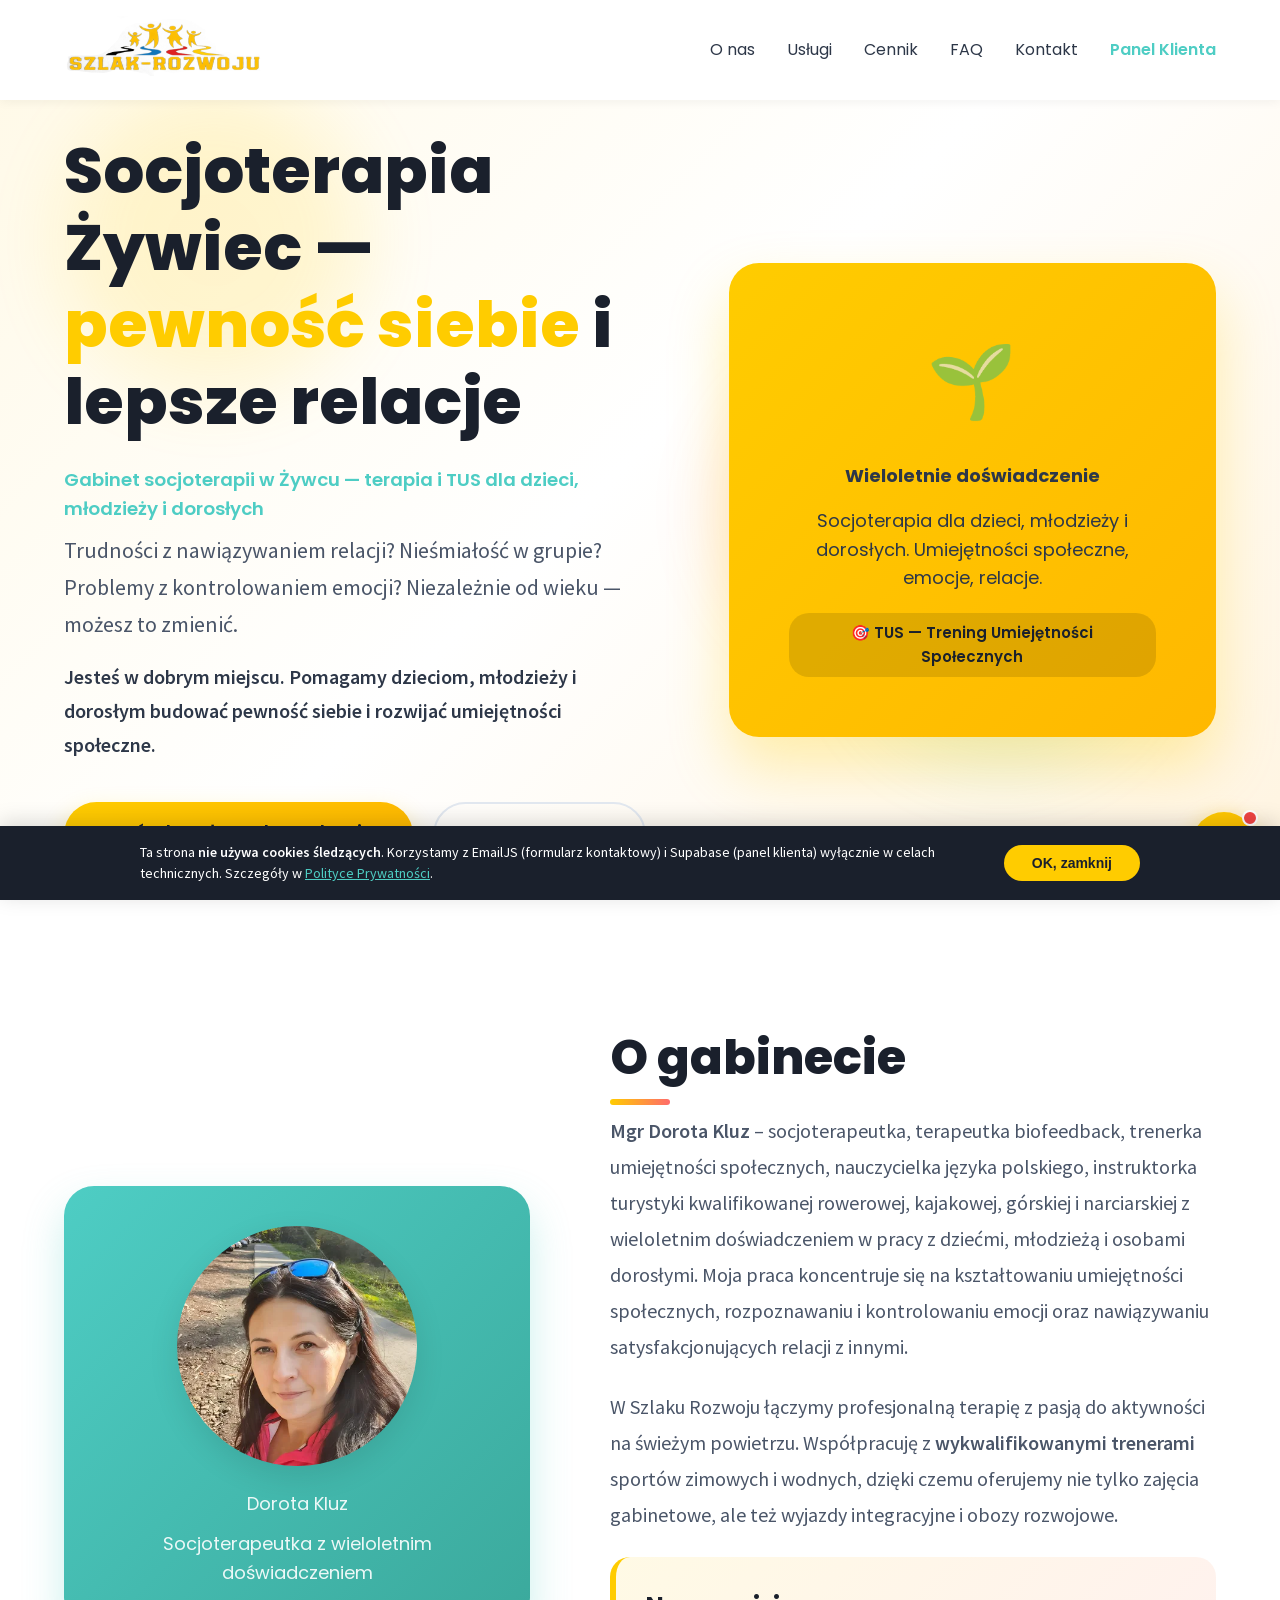
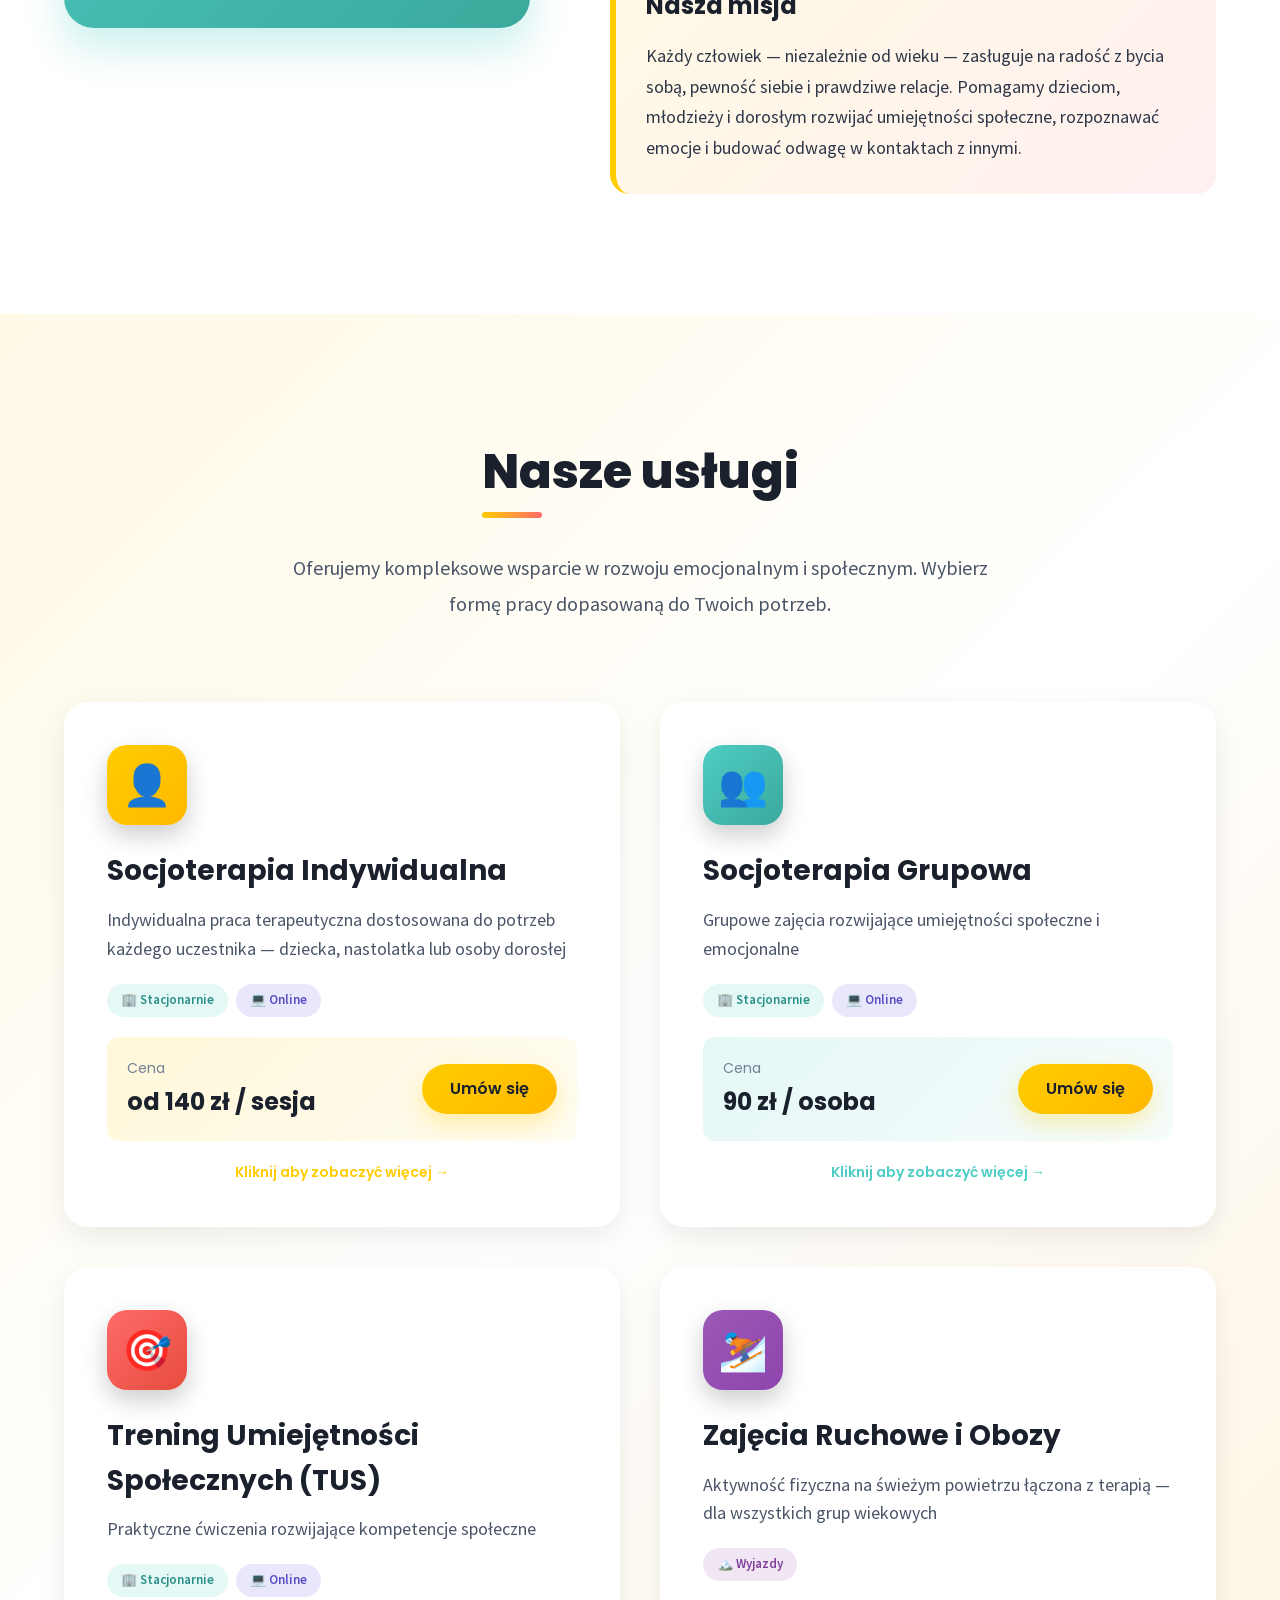
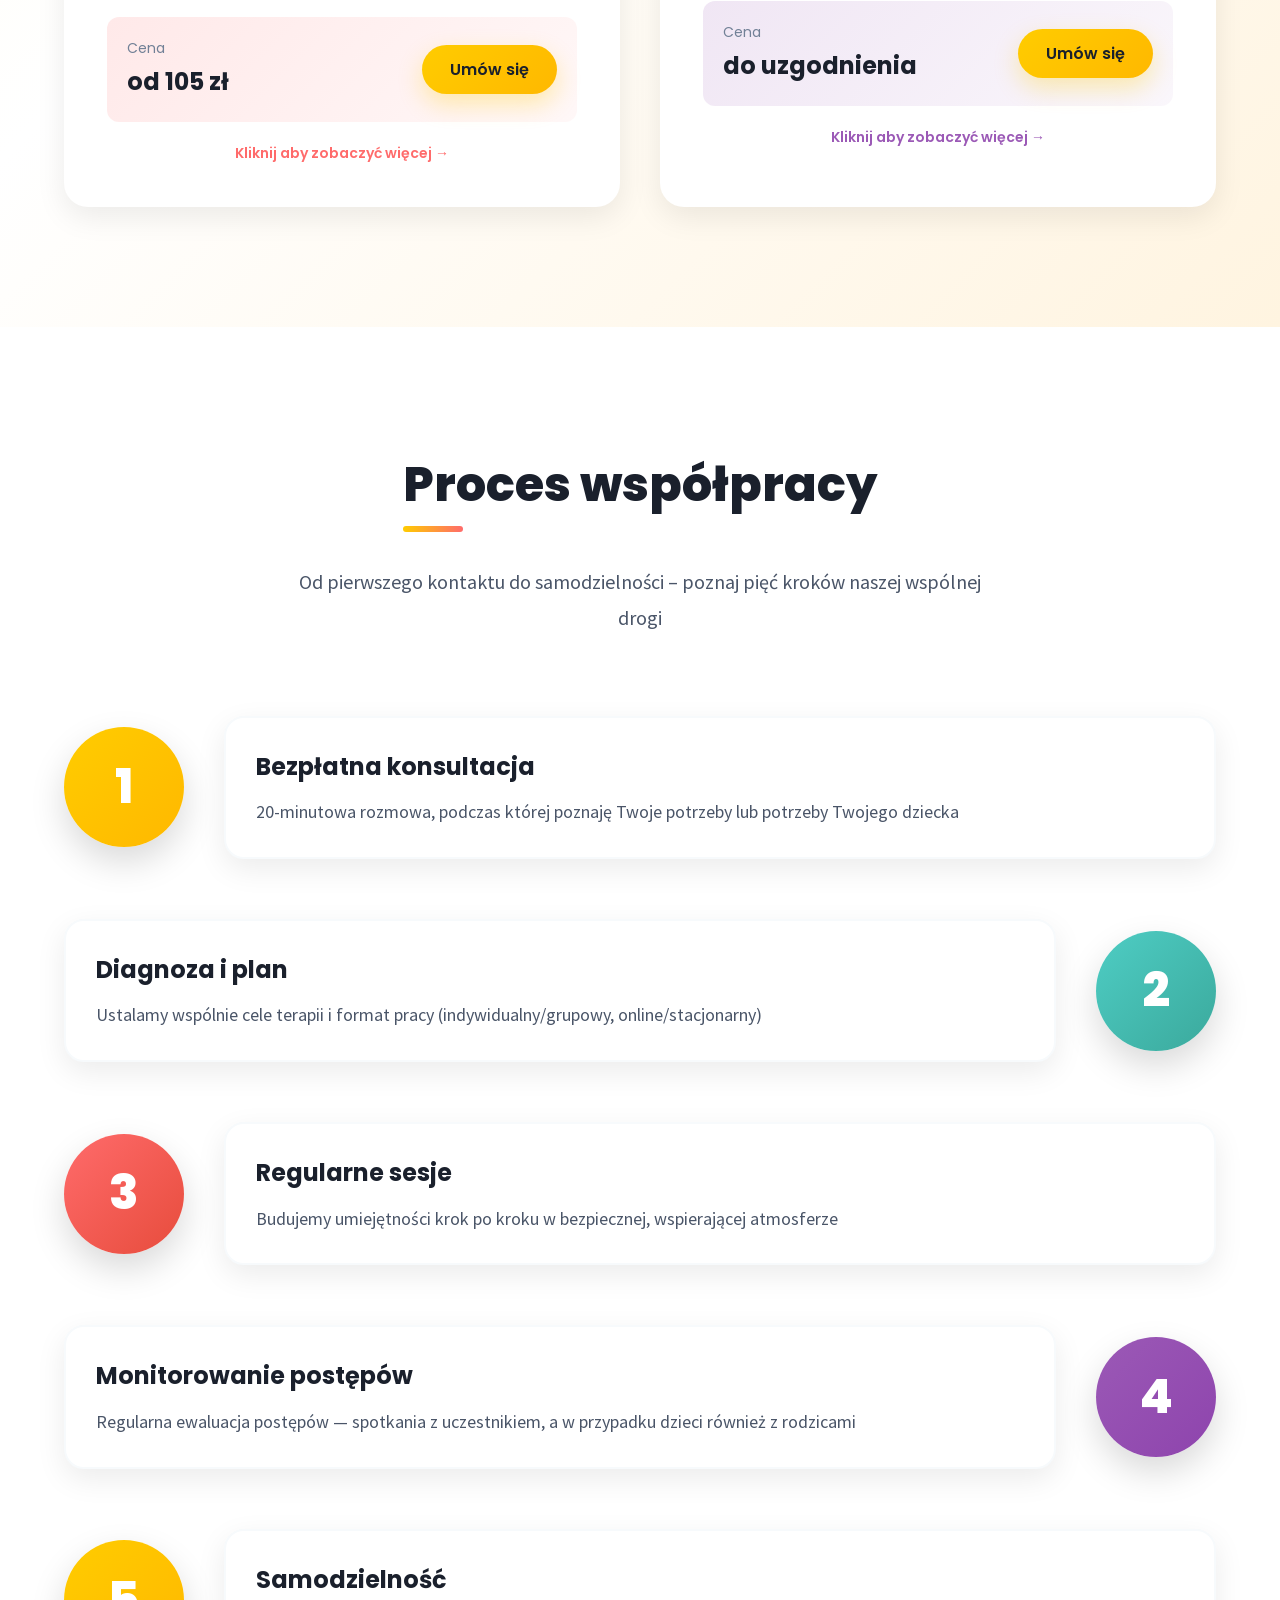
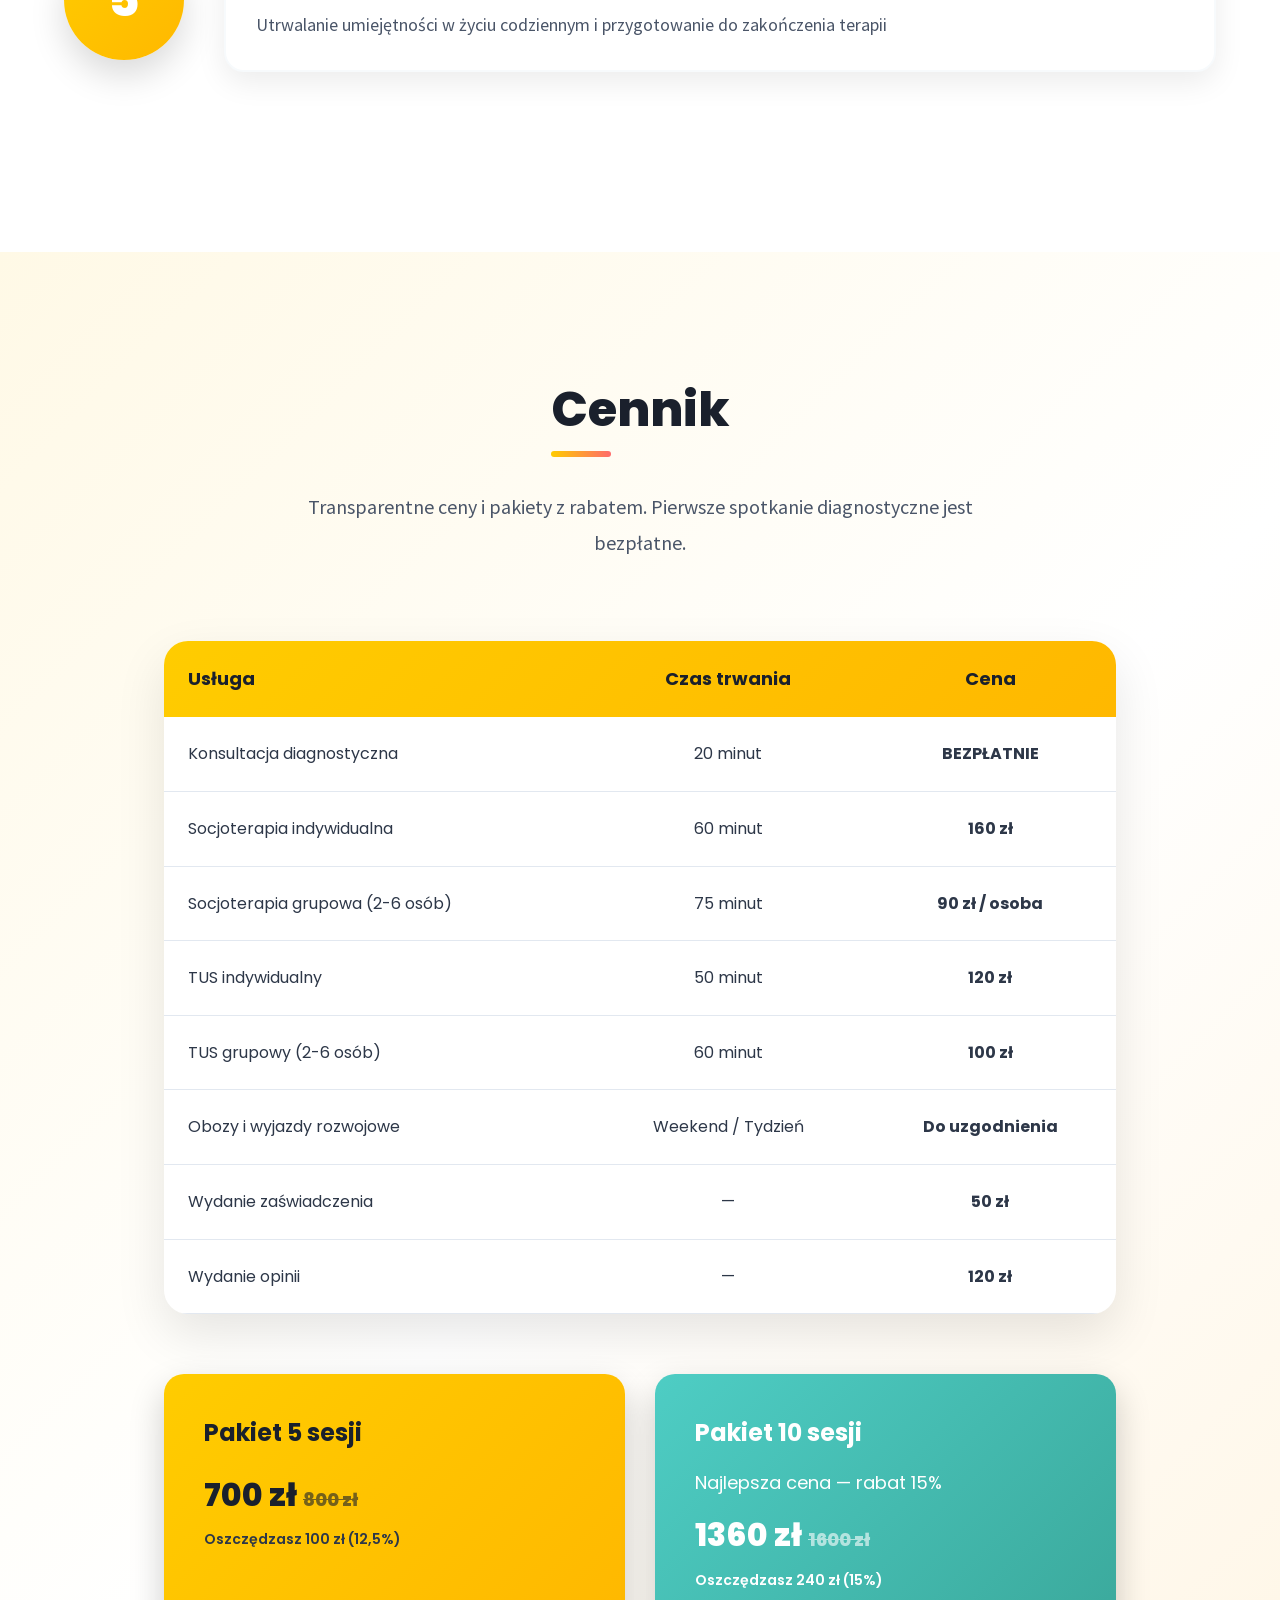
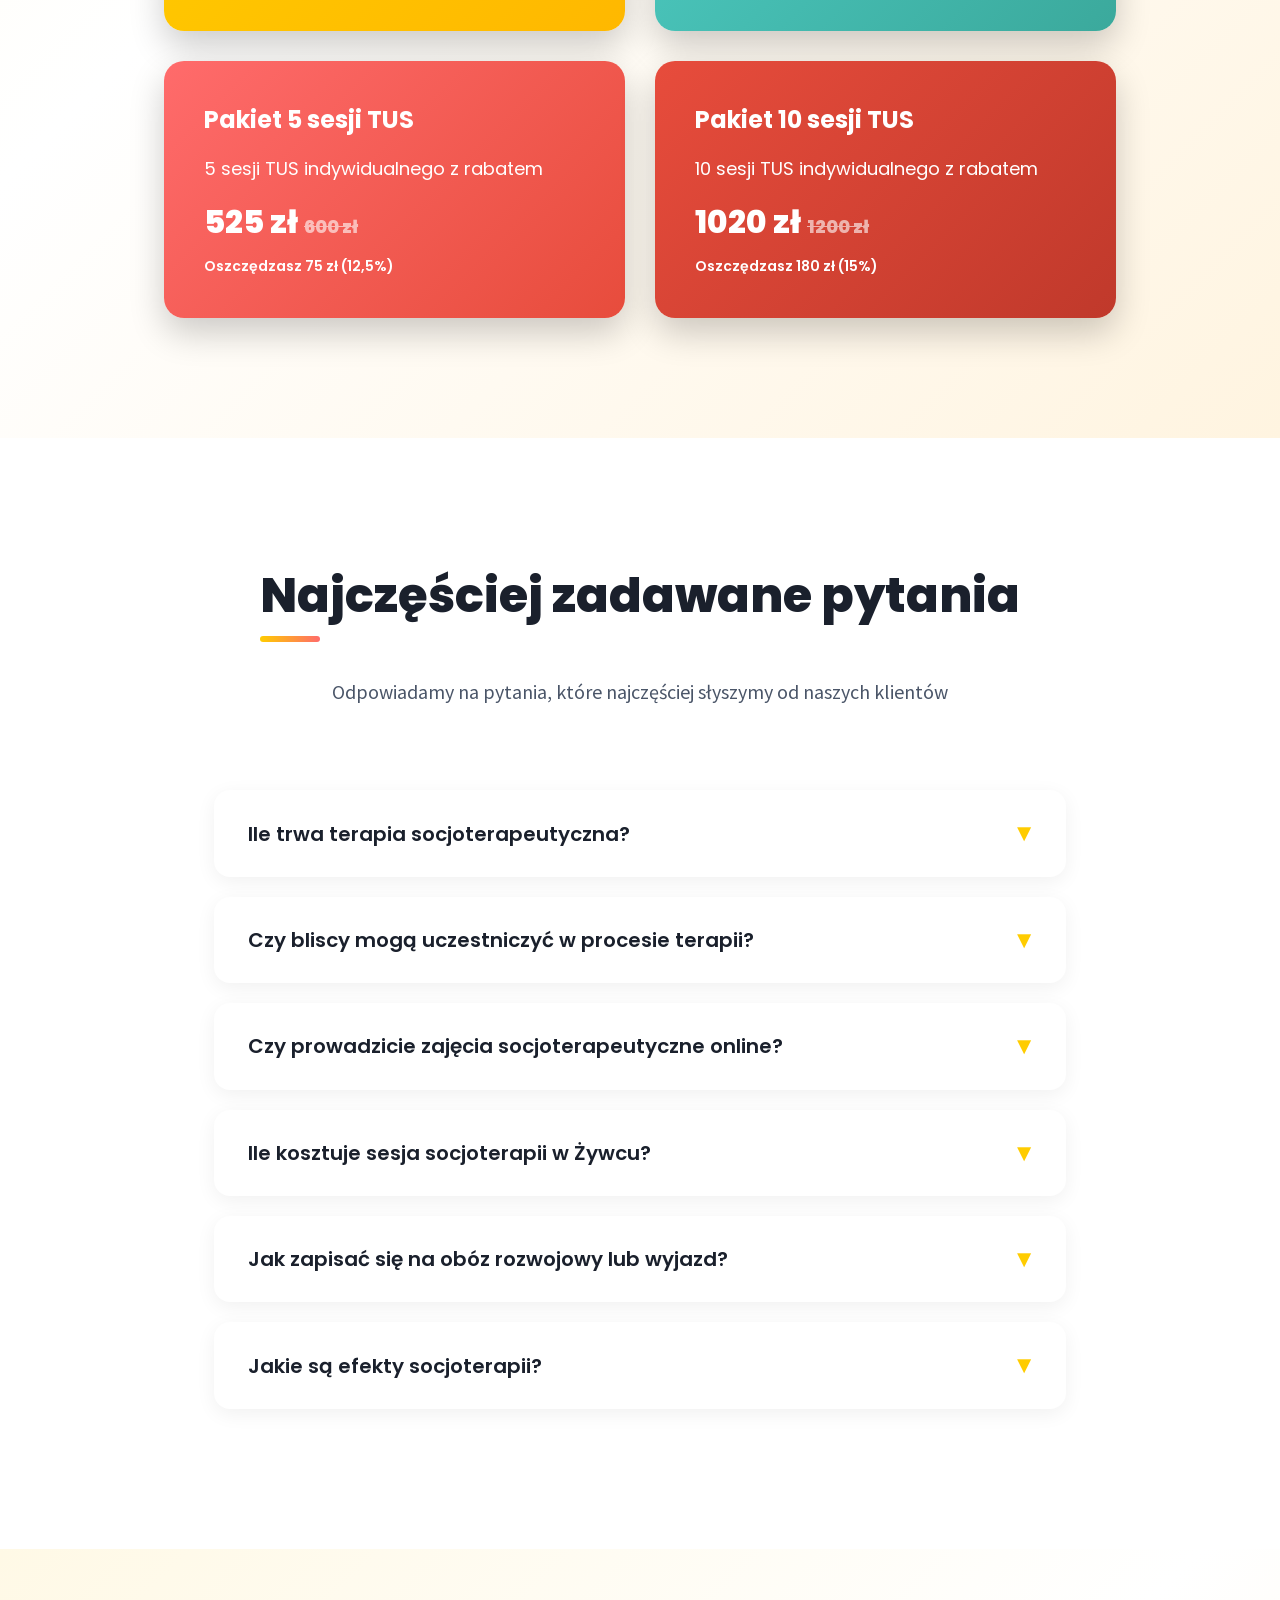
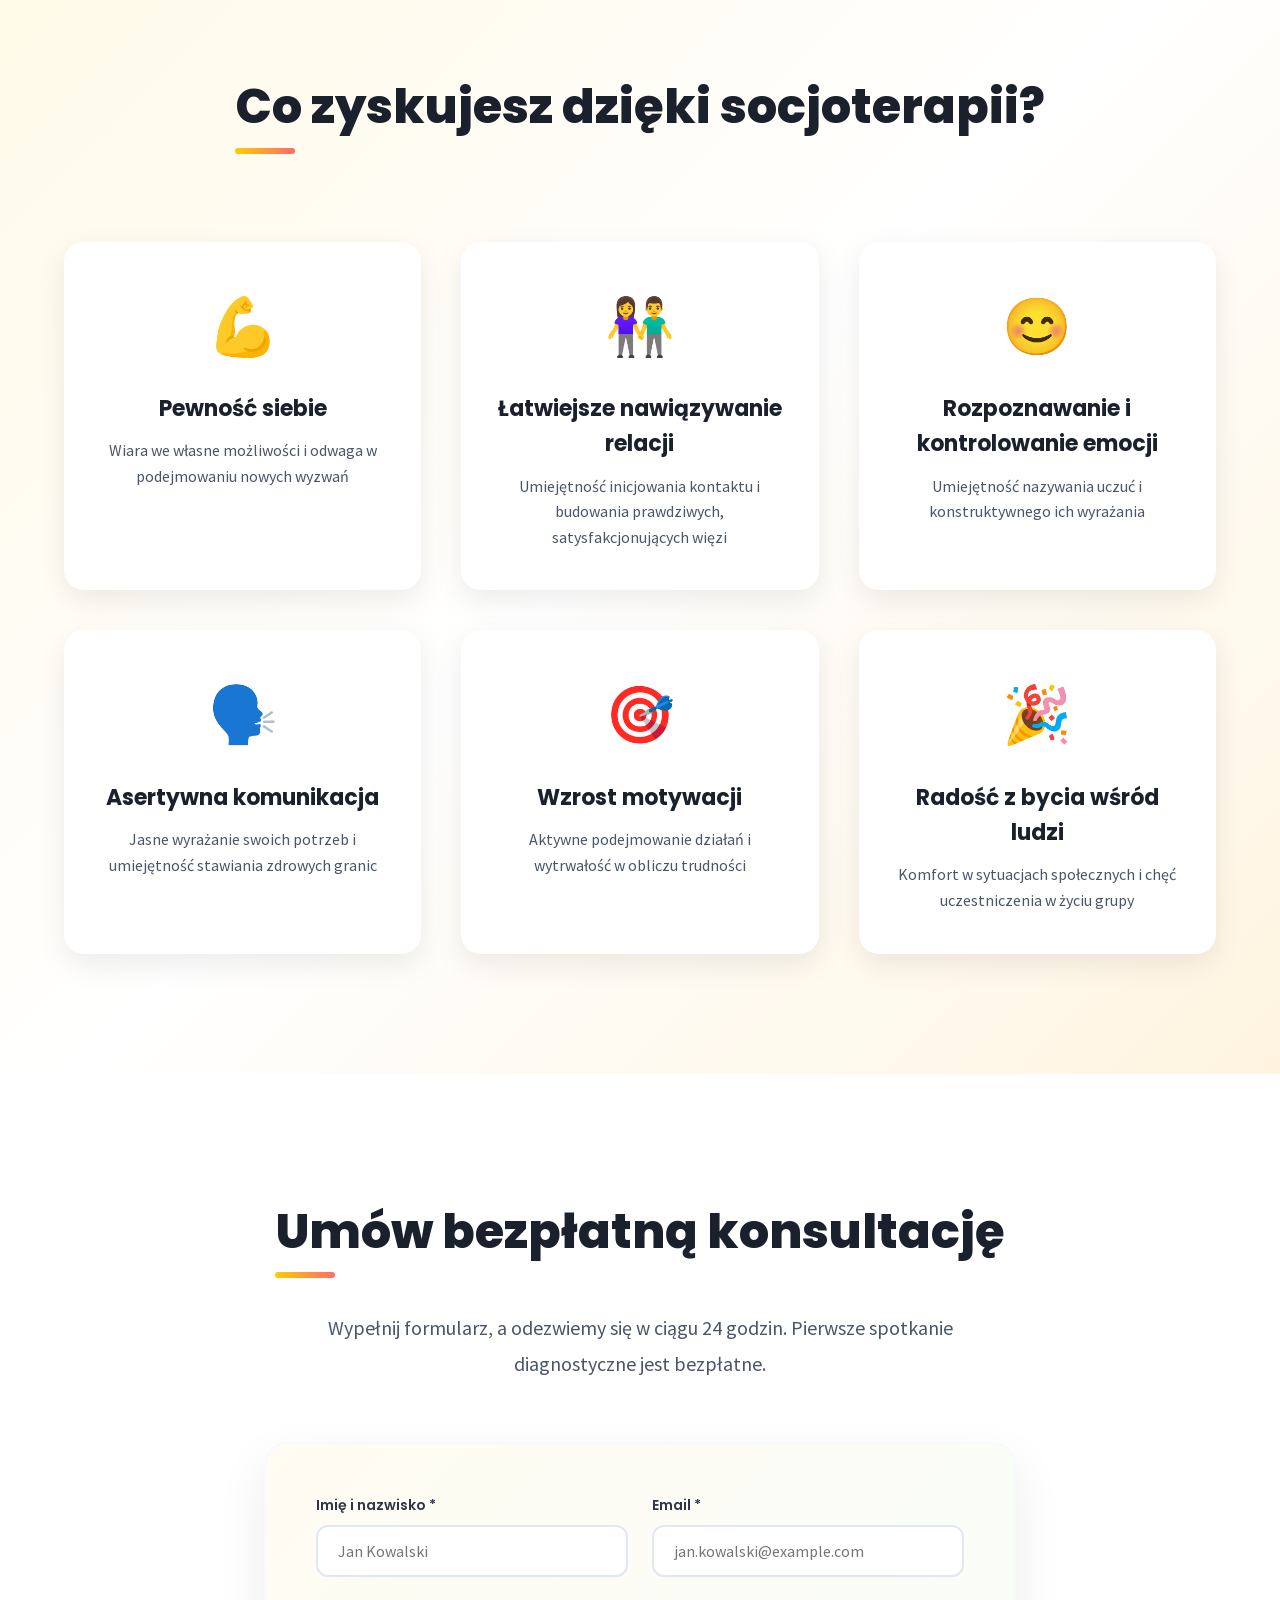
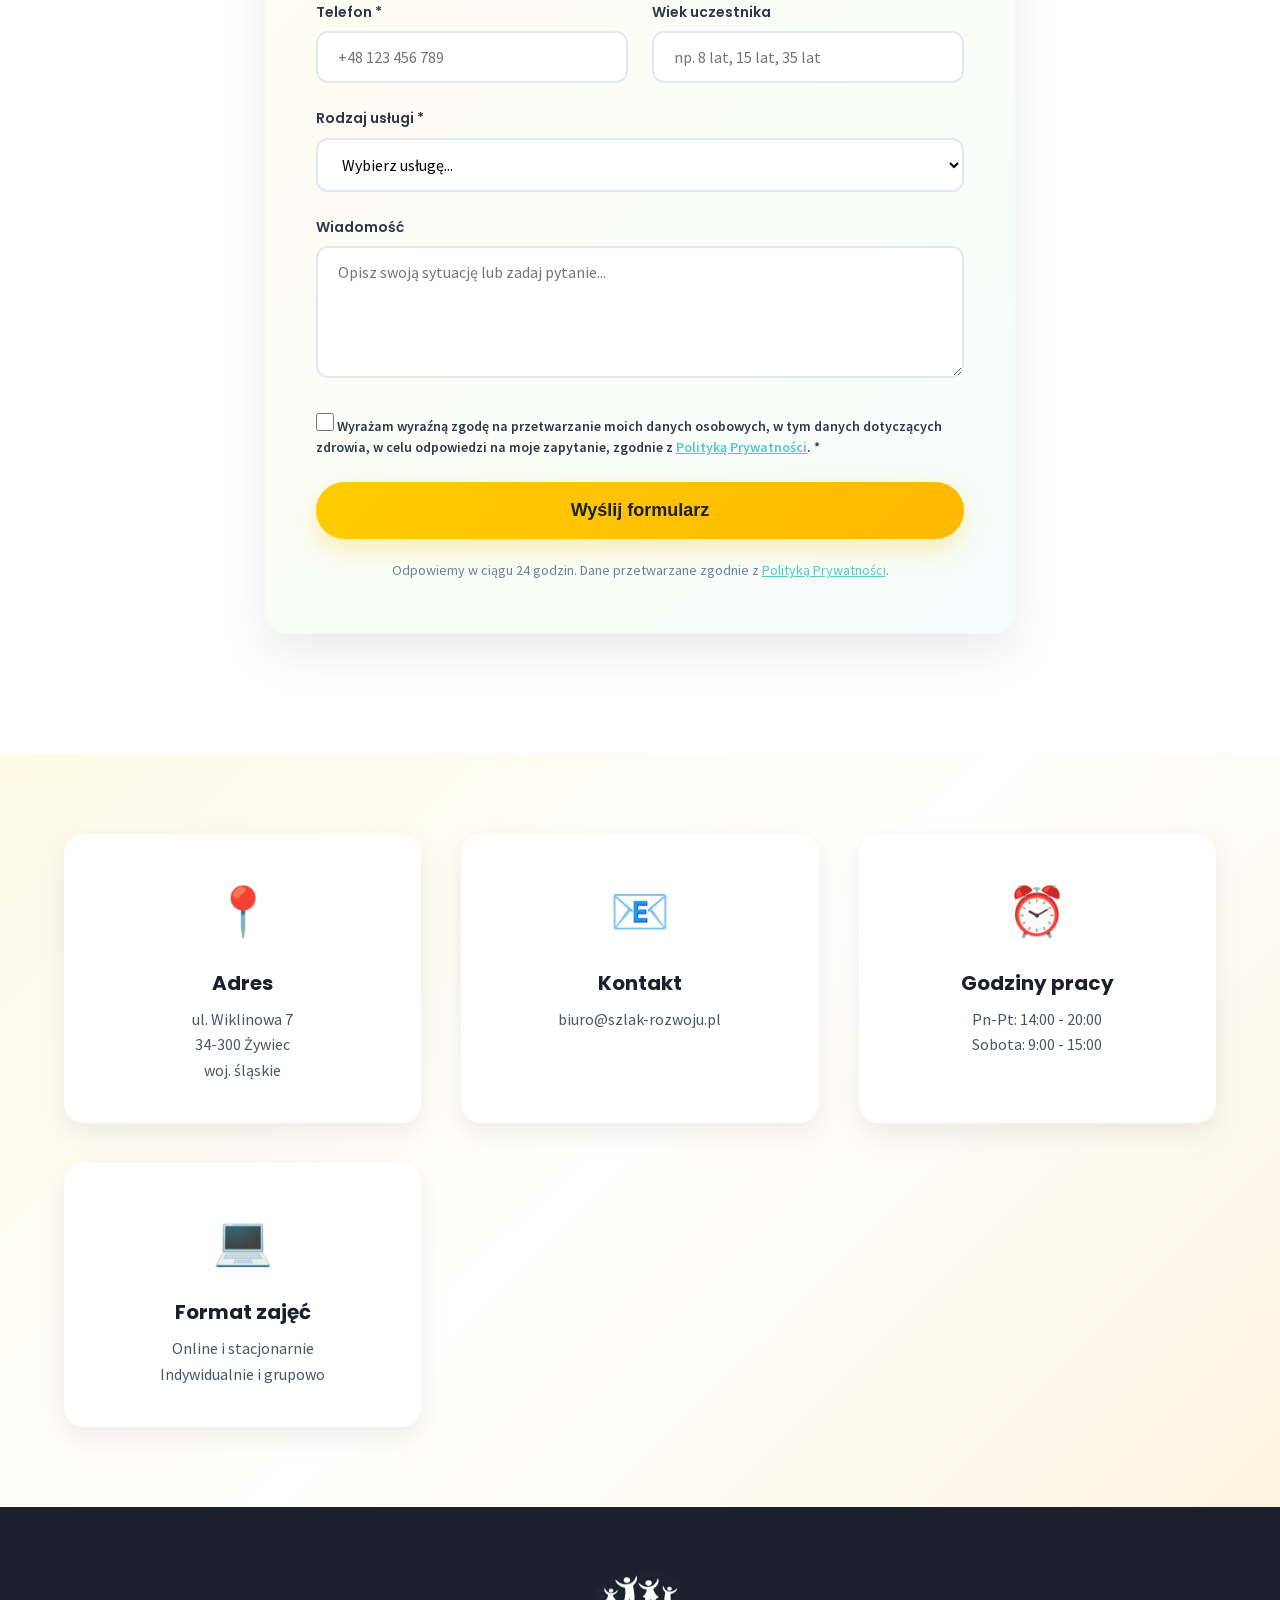
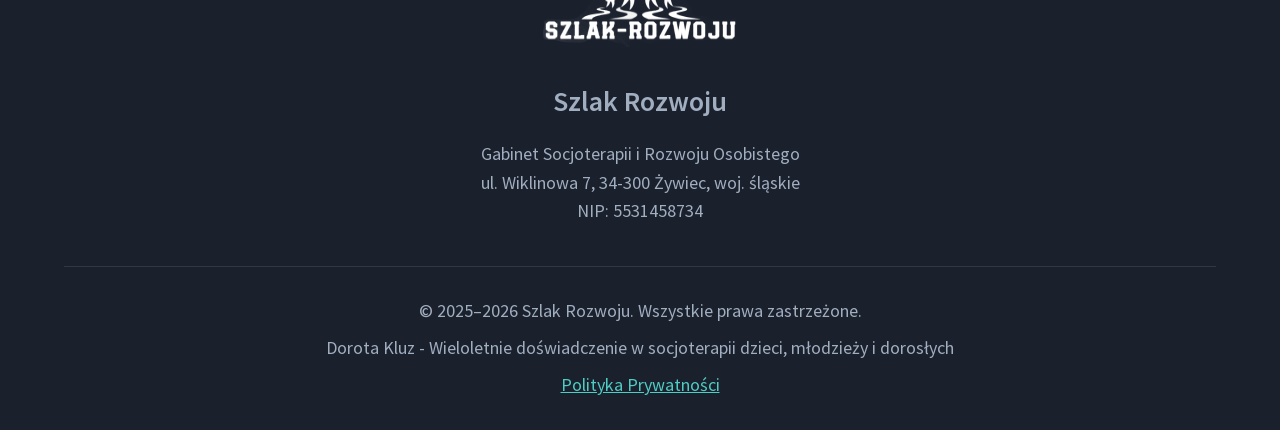
<file: index.html>
<!DOCTYPE html>
<html lang="pl">

<head>
    <meta charset="UTF-8">
    <meta name="viewport" content="width=device-width, initial-scale=1.0">
    <title>Socjoterapia Żywiec — Gabinet Szlak Rozwoju | TUS</title>
    <meta name="description"
        content="Gabinet socjoterapii w Żywcu. Socjoterapia indywidualna i grupowa, TUS dla dzieci, młodzieży i dorosłych. Umów bezpłatną konsultację. Dorota Kluz.">
    <link rel="canonical" href="https://szlak-rozwoju.pl/">
    <meta name="robots" content="index, follow, max-snippet:-1, max-image-preview:large, max-video-preview:-1">
    <meta name="author" content="Dorota Kluz — Szlak Rozwoju">
    <!-- Open Graph -->
    <meta property="og:type" content="website">
    <meta property="og:locale" content="pl_PL">
    <meta property="og:title" content="Socjoterapia Żywiec — Gabinet Szlak Rozwoju | TUS">
    <meta property="og:description" content="Gabinet socjoterapii w Żywcu. Socjoterapia indywidualna i grupowa, TUS dla dzieci, młodzieży i dorosłych. Umów bezpłatną konsultację. Dorota Kluz.">
    <meta property="og:url" content="https://szlak-rozwoju.pl/">
    <meta property="og:image" content="https://szlak-rozwoju.pl/og-image.png">
    <meta property="og:image:width" content="1200">
    <meta property="og:image:height" content="630">
    <meta property="og:site_name" content="Szlak Rozwoju">
    <!-- Twitter Card -->
    <meta name="twitter:card" content="summary_large_image">
    <meta name="twitter:title" content="Socjoterapia Żywiec — Gabinet Szlak Rozwoju | TUS">
    <meta name="twitter:description" content="Gabinet socjoterapii w Żywcu. Socjoterapia indywidualna i grupowa, TUS dla dzieci, młodzieży i dorosłych. Umów bezpłatną konsultację.">
    <meta name="twitter:image" content="https://szlak-rozwoju.pl/og-image.png">
    <!-- Local SEO & mobile -->
    <meta name="theme-color" content="#FFCC00">
    <meta name="geo.region" content="PL-24">
    <meta name="geo.placename" content="Żywiec">
    <!-- Performance hints -->
    <link rel="dns-prefetch" href="https://api.emailjs.com">
    <link rel="preconnect" href="https://api.emailjs.com" crossorigin>
    <link rel="preload" href="fonts/poppins-700-latin.woff2" as="font" type="font/woff2" crossorigin>
    <link rel="preload" href="fonts/source-sans-pro-400-latin.woff2" as="font" type="font/woff2" crossorigin>
    <link rel="icon" type="image/png" href="favicon.png">
    <link rel="apple-touch-icon" sizes="180x180" href="favicon.png">
    <link rel="stylesheet" href="css/main.min.css">
    <script src="js/vendor/emailjs-4.4.1.min.js"
            integrity="sha384-SALc35EccAf6RzGw4iNsyj7kTPr33K7RoGzYu+7heZhT8s0GZouafRiCg1qy44AS"
            defer></script>
    <!-- Structured Data: LocalBusiness + Person -->
    <script type="application/ld+json">
    {
        "@context": "https://schema.org",
        "@graph": [
            {
                "@type": "ProfessionalService",
                "@id": "https://szlak-rozwoju.pl/#business",
                "name": "Szlak Rozwoju — Gabinet Socjoterapii i Rozwoju Osobistego",
                "alternateName": "Szlak Rozwoju",
                "description": "Gabinet socjoterapii w Żywcu. Socjoterapia indywidualna i grupowa, trening umiejętności społecznych (TUS), zajęcia ruchowe i obozy rozwojowe dla dzieci, młodzieży i dorosłych.",
                "url": "https://szlak-rozwoju.pl/",
                "email": "biuro@szlak-rozwoju.pl",
                "image": "https://szlak-rozwoju.pl/logo.png",
                "logo": "https://szlak-rozwoju.pl/logo.png",
                "address": {
                    "@type": "PostalAddress",
                    "streetAddress": "ul. Wiklinowa 7",
                    "postalCode": "34-300",
                    "addressLocality": "Żywiec",
                    "addressRegion": "śląskie",
                    "addressCountry": "PL"
                },
                "geo": {
                    "@type": "GeoCoordinates",
                    "latitude": 49.6853,
                    "longitude": 19.1924
                },
                "openingHoursSpecification": [
                    {
                        "@type": "OpeningHoursSpecification",
                        "dayOfWeek": ["Monday", "Tuesday", "Wednesday", "Thursday", "Friday"],
                        "opens": "14:00",
                        "closes": "20:00"
                    },
                    {
                        "@type": "OpeningHoursSpecification",
                        "dayOfWeek": "Saturday",
                        "opens": "09:00",
                        "closes": "15:00"
                    }
                ],
                "priceRange": "90-160 PLN",
                "taxID": "5531458734",
                "currenciesAccepted": "PLN",
                "areaServed": [
                    { "@type": "City", "name": "Żywiec" },
                    { "@type": "State", "name": "województwo śląskie" }
                ],
                "founder": { "@id": "https://szlak-rozwoju.pl/#person" },
                "hasOfferCatalog": {
                    "@type": "OfferCatalog",
                    "name": "Usługi Szlak Rozwoju",
                    "itemListElement": [
                        {
                            "@type": "Offer",
                            "itemOffered": {
                                "@type": "Service",
                                "name": "Socjoterapia indywidualna",
                                "description": "Indywidualna praca terapeutyczna — sesje 60 minut, dla dzieci, młodzieży i dorosłych. Pomoc w trudnościach emocjonalnych, problemach w relacjach, niskiej samoocenie.",
                                "provider": { "@id": "https://szlak-rozwoju.pl/#business" }
                            },
                            "price": "160",
                            "priceCurrency": "PLN",
                            "priceSpecification": {
                                "@type": "UnitPriceSpecification",
                                "price": "160",
                                "priceCurrency": "PLN",
                                "unitText": "sesja (60 min)"
                            }
                        },
                        {
                            "@type": "Offer",
                            "itemOffered": {
                                "@type": "Service",
                                "name": "Socjoterapia grupowa",
                                "description": "Zajęcia grupowe (2-6 osób) rozwijające umiejętności społeczne i emocjonalne. Sesje 75 minut.",
                                "provider": { "@id": "https://szlak-rozwoju.pl/#business" }
                            },
                            "price": "90",
                            "priceCurrency": "PLN",
                            "priceSpecification": {
                                "@type": "UnitPriceSpecification",
                                "price": "90",
                                "priceCurrency": "PLN",
                                "unitText": "osoba / sesja (75 min)"
                            }
                        },
                        {
                            "@type": "Offer",
                            "itemOffered": {
                                "@type": "Service",
                                "name": "Trening Umiejętności Społecznych (TUS)",
                                "description": "Praktyczne ćwiczenia rozwijające kompetencje społeczne. Dla dzieci, młodzieży i dorosłych, w tym osób ze spektrum autyzmu (ASD).",
                                "provider": { "@id": "https://szlak-rozwoju.pl/#business" }
                            },
                            "price": "120",
                            "priceCurrency": "PLN",
                            "priceSpecification": {
                                "@type": "UnitPriceSpecification",
                                "price": "120",
                                "priceCurrency": "PLN",
                                "unitText": "sesja indywidualna (50 min)"
                            }
                        },
                        {
                            "@type": "Offer",
                            "itemOffered": {
                                "@type": "Service",
                                "name": "Zajęcia ruchowe i obozy rozwojowe",
                                "description": "Aktywność fizyczna na świeżym powietrzu łączona z terapią. Narty, kajaki, wspinaczka, obozy wakacyjne i zimowe.",
                                "provider": { "@id": "https://szlak-rozwoju.pl/#business" }
                            }
                        }
                    ]
                }
            },
            {
                "@type": "Person",
                "@id": "https://szlak-rozwoju.pl/#person",
                "name": "Dorota Kluz",
                "honorificPrefix": "mgr",
                "jobTitle": "Socjoterapeutka, terapeutka biofeedback, trenerka TUS",
                "description": "Socjoterapeutka z wieloletnim doświadczeniem w pracy z dziećmi, młodzieżą i dorosłymi. Specjalizuje się w kształtowaniu umiejętności społecznych, rozpoznawaniu i kontrolowaniu emocji.",
                "worksFor": { "@id": "https://szlak-rozwoju.pl/#business" },
                "knowsAbout": [
                    "Socjoterapia",
                    "Trening Umiejętności Społecznych",
                    "Biofeedback",
                    "Terapia grupowa",
                    "Rozwój osobisty dzieci i młodzieży"
                ],
                "url": "https://szlak-rozwoju.pl/",
                "image": "https://szlak-rozwoju.pl/dorota-kluz.png"
            }
        ]
    }
    </script>
    <!-- Structured Data: FAQPage -->
    <script type="application/ld+json">
    {
        "@context": "https://schema.org",
        "@type": "FAQPage",
        "mainEntity": [
            {
                "@type": "Question",
                "name": "Ile trwa terapia socjoterapeutyczna?",
                "acceptedAnswer": {
                    "@type": "Answer",
                    "text": "Zazwyczaj 3-6 miesięcy regularnych sesji, w zależności od indywidualnych potrzeb uczestnika. Proces terapeutyczny jest elastyczny i zawsze dostosowywany do tempa rozwoju — niezależnie od tego, czy pracujemy z dzieckiem, nastolatkiem czy osobą dorosłą."
                }
            },
            {
                "@type": "Question",
                "name": "Czy bliscy mogą uczestniczyć w procesie terapii?",
                "acceptedAnswer": {
                    "@type": "Answer",
                    "text": "W przypadku dzieci i młodzieży regularnie spotykamy się z rodzicami, aby omawiać postępy i wspólnie wspierać rozwój. Dorośli uczestnicy mogą zaprosić bliską osobę na wybrane spotkania, jeśli uznają to za pomocne."
                }
            },
            {
                "@type": "Question",
                "name": "Czy prowadzicie zajęcia socjoterapeutyczne online?",
                "acceptedAnswer": {
                    "@type": "Answer",
                    "text": "Tak, oferujemy zarówno terapię indywidualną, jak i grupową w formie online. Wykorzystujemy profesjonalne platformy zapewniające bezpieczeństwo i komfort prowadzenia sesji."
                }
            },
            {
                "@type": "Question",
                "name": "Ile kosztuje sesja socjoterapii w Żywcu?",
                "acceptedAnswer": {
                    "@type": "Answer",
                    "text": "Socjoterapia indywidualna: od 140 zł/sesja (160 zł bez pakietu). TUS indywidualny: od 105 zł/sesja (120 zł bez pakietu). Socjoterapia grupowa: 90 zł/osoba (75 min). TUS grupowy: 100 zł (60 min). Oferujemy pakiety z rabatem. Pierwsze spotkanie diagnostyczne jest bezpłatne."
                }
            },
            {
                "@type": "Question",
                "name": "Jak zapisać się na obóz rozwojowy lub wyjazd?",
                "acceptedAnswer": {
                    "@type": "Answer",
                    "text": "Rezerwacja odbywa się przez formularz kontaktowy na stronie, telefonicznie lub mailowo. Miejsca są ograniczone, więc zalecamy wczesną rezerwację. Przed wyjazdem organizujemy spotkanie informacyjne dla uczestników (a w przypadku dzieci — również dla rodziców)."
                }
            },
            {
                "@type": "Question",
                "name": "Jakie są efekty socjoterapii?",
                "acceptedAnswer": {
                    "@type": "Answer",
                    "text": "Uczestnicy zyskują większą pewność siebie, łatwiej nawiązują relacje, lepiej rozpoznają i kontrolują emocje oraz potrafią asertywnie komunikować swoje potrzeby. Efekty są widoczne w szkole, w pracy i w relacjach z bliskimi."
                }
            }
        ]
    }
    </script>
    <!-- Structured Data: WebSite -->
    <script type="application/ld+json">
    {
        "@context": "https://schema.org",
        "@type": "WebSite",
        "name": "Szlak Rozwoju",
        "url": "https://szlak-rozwoju.pl/",
        "description": "Gabinet Socjoterapii i Rozwoju Osobistego w Żywcu",
        "inLanguage": "pl",
        "publisher": { "@id": "https://szlak-rozwoju.pl/#business" }
    }
    </script>
</head>

<body>
    <a href="#main-content" class="skip-to-content">Przejdź do treści</a>

    <!-- Banner RODO -->
    <div id="privacyBanner" class="privacy-banner u-hidden">
        <div class="privacy-banner__inner">
            <p class="privacy-banner__text">
                Ta strona <strong>nie używa cookies śledzących</strong>. Korzystamy z EmailJS (formularz kontaktowy)
                i Supabase (panel klienta) wyłącznie w celach technicznych.
                Szczegóły w <a href="polityka-prywatnosci.html" class="privacy-banner__link">Polityce Prywatności</a>.
            </p>
            <button id="privacyBannerClose" class="privacy-banner__close">OK, zamknij</button>
        </div>
    </div>

    <!-- Navigation -->
    <header>
    <nav aria-label="Główna nawigacja">
        <div class="container">
            <picture>
                <source srcset="logo.webp" type="image/webp">
                <img src="logo.png" alt="Szlak Rozwoju — Gabinet Socjoterapii w Żywcu" id="logo" width="200" height="93" fetchpriority="high" decoding="sync">
            </picture>
            <button class="hamburger" id="hamburger" aria-label="Menu" aria-expanded="false">
                <span></span><span></span><span></span>
            </button>
            <div class="nav-links">
                <a href="#about">O nas</a>
                <a href="#services">Usługi</a>
                <a href="#pricing">Cennik</a>
                <a href="#faq">FAQ</a>
                <a href="#contact">Kontakt</a>
                <a href="panel.html" class="nav-link--active">Panel Klienta</a>
            </div>
        </div>
    </nav>
    </header>

    <main>
    <!-- Hero Section -->
    <section id="main-content" class="hero warm-gradient">
        <div class="path-decoration">
            <div class="path-curve hero-decoration--1"></div>
            <div class="path-curve hero-decoration--2"></div>
            <div class="path-curve hero-decoration--3"></div>
        </div>

        <div class="container">
            <div class="hero-content">
                <div class="fade-in">
                    <h1>Socjoterapia Żywiec — <span class="highlight">pewność siebie</span> i lepsze relacje</h1>
                    <p class="hero-subtitle hero-subtitle--highlight">
                        Gabinet socjoterapii w Żywcu — terapia i TUS dla dzieci, młodzieży i dorosłych
                    </p>
                    <p class="hero-text">
                        Trudności z nawiązywaniem relacji? Nieśmiałość w grupie? Problemy z kontrolowaniem emocji?
                        Niezależnie od wieku — możesz to zmienić.
                    </p>
                    <p class="hero-text-bold">
                        Jesteś w dobrym miejscu. Pomagamy dzieciom, młodzieży i dorosłym budować pewność siebie
                        i rozwijać umiejętności społeczne.
                    </p>
                    <div class="hero-buttons">
                        <a href="#contact" class="cta-button">Umów bezpłatną konsultację</a>
                        <a href="#services" class="cta-secondary">Zobacz usługi</a>
                    </div>
                </div>

                <div class="hero-card fade-in">
                    <div class="icon">🌱</div>
                    <p class="hero-card__title">Wieloletnie doświadczenie</p>
                    <p>Socjoterapia dla dzieci, młodzieży i dorosłych. Umiejętności społeczne, emocje, relacje.</p>
                    <div class="hero-card-badge">🎯 TUS — Trening Umiejętności Społecznych</div>
                </div>
            </div>
        </div>
    </section>

    <!-- About Section -->
    <section id="about" class="py-120">
        <div class="container">
            <div class="about-grid">
                <div class="about-card fade-in">
                    <div class="about-avatar">
                        <picture>
                            <source srcset="dorota-kluz.webp" type="image/webp">
                            <img src="dorota-kluz.png"
                                 alt="Dorota Kluz — socjoterapeutka, właścicielka gabinetu Szlak Rozwoju w Żywcu"
                                 width="400" height="400"
                                 loading="lazy" decoding="async">
                        </picture>
                    </div>
                    <p class="about-card__title">Dorota Kluz</p>
                    <p>Socjoterapeutka z wieloletnim doświadczeniem</p>
                </div>

                <div class="fade-in">
                    <h2 class="section-title">O gabinecie</h2>
                    <p class="mb-24 about-text">
                        <strong>Mgr Dorota Kluz</strong> – socjoterapeutka, terapeutka biofeedback, trenerka
                        umiejętności społecznych, nauczycielka języka polskiego, instruktorka turystyki kwalifikowanej
                        rowerowej, kajakowej, górskiej i narciarskiej z wieloletnim doświadczeniem w pracy z
                        dziećmi, młodzieżą i osobami dorosłymi.
                        Moja praca koncentruje się na kształtowaniu umiejętności społecznych, rozpoznawaniu
                        i kontrolowaniu emocji oraz nawiązywaniu satysfakcjonujących relacji z innymi.

                    </p>
                    <p class="mb-24 about-text">
                        W Szlaku Rozwoju łączymy profesjonalną terapię z pasją do aktywności na świeżym powietrzu.
                        Współpracuję z <strong>wykwalifikowanymi trenerami</strong> sportów zimowych i wodnych, dzięki
                        czemu oferujemy nie tylko zajęcia gabinetowe, ale też wyjazdy integracyjne i obozy rozwojowe.
                    </p>
                    <div class="mission-box">
                        <h3>Nasza misja</h3>
                        <p>
                            Każdy człowiek — niezależnie od wieku — zasługuje na radość z bycia sobą, pewność siebie
                            i prawdziwe relacje. Pomagamy dzieciom, młodzieży i dorosłym rozwijać umiejętności
                            społeczne,
                            rozpoznawać emocje i budować odwagę w kontaktach z innymi.
                        </p>
                    </div>
                </div>
            </div>
        </div>
    </section>

    <!-- Services Section -->
    <section id="services" class="warm-gradient py-120">
        <div class="container">
            <div class="text-center mb-80">
                <h2 class="section-title">Nasze usługi</h2>
                <p class="mt-24 section-subtitle">
                    Oferujemy kompleksowe wsparcie w rozwoju emocjonalnym i społecznym. Wybierz formę pracy dopasowaną
                    do Twoich potrzeb.
                </p>
            </div>

            <div class="services-grid">
                <!-- Service 1 -->
                <div class="service-card fade-in" data-service="1" data-color="gold" tabindex="0" role="button" aria-expanded="false">
                    <div class="service-icon">👤</div>
                    <h3>Socjoterapia Indywidualna</h3>
                    <p class="service-description">Indywidualna praca terapeutyczna dostosowana do potrzeb każdego
                        uczestnika — dziecka,
                        nastolatka lub osoby dorosłej</p>

                    <div class="service-badges">
                        <span class="service-badge service-badge--stacjonarnie">🏢 Stacjonarnie</span>
                        <span class="service-badge service-badge--online">💻 Online</span>
                    </div>

                    <div class="service-details">
                        <div class="service-detail-list">
                            <div class="service-detail-item">
                                <span class="service-bullet">•</span>
                                <span>Dla dzieci (6-12 lat), młodzieży (13-18 lat) i dorosłych</span>
                            </div>
                            <div class="service-detail-item">
                                <span class="service-bullet">•</span>
                                <span>Sesje: 60 minut, raz w tygodniu</span>
                            </div>
                            <div class="service-detail-item">
                                <span class="service-bullet">•</span>
                                <span>Praca nad nieśmiałością, lękami, trudnościami w relacjach</span>
                            </div>
                        </div>
                    </div>

                    <div class="service-price-box">
                        <div>
                            <div class="service-price-label">Cena</div>
                            <div class="service-price">od 140 zł / sesja</div>
                        </div>
                        <a href="#contact" class="cta-button cta-button--compact">Umów
                            się</a>
                    </div>

                    <div class="service-toggle">
                        Kliknij aby zobaczyć więcej →
                    </div>
                </div>

                <!-- Service 2 -->
                <div class="service-card fade-in" data-service="2" data-color="turquoise" tabindex="0" role="button" aria-expanded="false">
                    <div class="service-icon">👥</div>
                    <h3>Socjoterapia Grupowa</h3>
                    <p class="service-description">Grupowe zajęcia rozwijające umiejętności społeczne i emocjonalne</p>

                    <div class="service-badges">
                        <span class="service-badge service-badge--stacjonarnie">🏢 Stacjonarnie</span>
                        <span class="service-badge service-badge--online">💻 Online</span>
                    </div>

                    <div class="service-details">
                        <div class="service-detail-list">
                            <div class="service-detail-item">
                                <span class="service-bullet">•</span>
                                <span>Grupy wiekowe: dzieci (6-12 lat), młodzież (13-18 lat), dorośli (18+) — od 2 do 6 osób
                                    w grupie</span>
                            </div>
                            <div class="service-detail-item">
                                <span class="service-bullet">•</span>
                                <span>Sesje: 75 minut, raz w tygodniu</span>
                            </div>
                            <div class="service-detail-item">
                                <span class="service-bullet">•</span>
                                <span>Praca nad komunikacją, współpracą, budowaniem relacji</span>
                            </div>
                        </div>
                    </div>

                    <div class="service-price-box">
                        <div>
                            <div class="service-price-label">Cena</div>
                            <div class="service-price">90 zł / osoba</div>
                        </div>
                        <a href="#contact" class="cta-button cta-button--compact">Umów
                            się</a>
                    </div>

                    <div class="service-toggle">
                        Kliknij aby zobaczyć więcej →
                    </div>
                </div>

                <!-- Service 3 -->
                <div class="service-card fade-in" data-service="3" data-color="coral" tabindex="0" role="button" aria-expanded="false">
                    <div class="service-icon">🎯</div>
                    <h3>Trening Umiejętności Społecznych (TUS)</h3>
                    <p class="service-description">Praktyczne ćwiczenia rozwijające kompetencje społeczne</p>

                    <div class="service-badges">
                        <span class="service-badge service-badge--stacjonarnie">🏢 Stacjonarnie</span>
                        <span class="service-badge service-badge--online">💻 Online</span>
                    </div>

                    <div class="service-details">
                        <div class="service-detail-list">
                            <div class="service-detail-item">
                                <span class="service-bullet">•</span>
                                <span>Dla dzieci, młodzieży i dorosłych z trudnościami w relacjach — w tym dzieci ze
                                    spektrum autyzmu (ASD) i z zespołem Aspergera</span>
                            </div>
                            <div class="service-detail-item">
                                <span class="service-bullet">•</span>
                                <span>Metody: gry, scenki, dyskusje, ćwiczenia praktyczne</span>
                            </div>
                            <div class="service-detail-item">
                                <span class="service-bullet">•</span>
                                <span>Asertywność, rozwiązywanie konfliktów, wyrażanie potrzeb</span>
                            </div>
                            <div class="service-detail-item">
                                <span class="service-bullet">•</span>
                                <span>Indywidualnie: 50 minut / 120 zł</span>
                            </div>
                            <div class="service-detail-item">
                                <span class="service-bullet">•</span>
                                <span>Grupowo (2-6 osób): 60 minut / 100 zł</span>
                            </div>
                        </div>
                    </div>

                    <div class="service-price-box">
                        <div>
                            <div class="service-price-label">Cena</div>
                            <div class="service-price">od 105 zł</div>
                        </div>
                        <a href="#contact" class="cta-button cta-button--compact">Umów
                            się</a>
                    </div>

                    <div class="service-toggle">
                        Kliknij aby zobaczyć więcej →
                    </div>
                </div>

                <!-- Service 4 -->
                <div class="service-card fade-in" data-service="4" data-color="purple" tabindex="0" role="button" aria-expanded="false">
                    <div class="service-icon">⛷️</div>
                    <h3>Zajęcia Ruchowe i Obozy</h3>
                    <p class="service-description">Aktywność fizyczna na świeżym powietrzu łączona z terapią — dla
                        wszystkich grup wiekowych</p>

                    <div class="service-badges">
                        <span class="service-badge service-badge--wyjazdy">🏔️ Wyjazdy</span>
                    </div>

                    <div class="service-details">
                        <div class="service-detail-list">
                            <div class="service-detail-item">
                                <span class="service-bullet">•</span>
                                <span>Sporty zimowe: narty, snowboard, saneczki</span>
                            </div>
                            <div class="service-detail-item">
                                <span class="service-bullet">•</span>
                                <span>Sporty wodne: kajaki, pływanie, SUP</span>
                            </div>
                            <div class="service-detail-item">
                                <span class="service-bullet">•</span>
                                <span>Inne: wspinaczka, rower górski, nordic walking</span>
                            </div>
                            <div class="service-detail-item">
                                <span class="service-bullet">•</span>
                                <span>Wyjazdy weekendowe i obozy wakacyjne/zimowe</span>
                            </div>
                        </div>
                    </div>

                    <div class="service-price-box">
                        <div>
                            <div class="service-price-label">Cena</div>
                            <div class="service-price">do uzgodnienia</div>
                        </div>
                        <a href="#contact" class="cta-button cta-button--compact">Umów
                            się</a>
                    </div>

                    <div class="service-toggle">
                        Kliknij aby zobaczyć więcej →
                    </div>
                </div>
            </div>
        </div>
    </section>

    <!-- Process Section -->
    <section class="py-120" aria-label="Proces współpracy">
        <div class="container">
            <div class="text-center mb-80">
                <h2 class="section-title">Proces współpracy</h2>
                <p class="mt-24 section-subtitle">
                    Od pierwszego kontaktu do samodzielności – poznaj pięć kroków naszej wspólnej drogi
                </p>
            </div>

            <div>
                <div class="process-step fade-in">
                    <div class="process-number" data-color="gold">1</div>
                    <div class="process-content">
                        <h3>Bezpłatna konsultacja</h3>
                        <p>20-minutowa rozmowa, podczas której poznaję Twoje potrzeby lub potrzeby Twojego dziecka</p>
                    </div>
                </div>

                <div class="process-step reverse fade-in">
                    <div class="process-number" data-color="turquoise">2</div>
                    <div class="process-content">
                        <h3>Diagnoza i plan</h3>
                        <p>Ustalamy wspólnie cele terapii i format pracy (indywidualny/grupowy, online/stacjonarny)</p>
                    </div>
                </div>

                <div class="process-step fade-in">
                    <div class="process-number" data-color="coral">3</div>
                    <div class="process-content">
                        <h3>Regularne sesje</h3>
                        <p>Budujemy umiejętności krok po kroku w bezpiecznej, wspierającej atmosferze</p>
                    </div>
                </div>

                <div class="process-step reverse fade-in">
                    <div class="process-number" data-color="purple">4</div>
                    <div class="process-content">
                        <h3>Monitorowanie postępów</h3>
                        <p>Regularna ewaluacja postępów — spotkania z uczestnikiem, a w przypadku dzieci również z
                            rodzicami</p>
                    </div>
                </div>

                <div class="process-step fade-in">
                    <div class="process-number" data-color="gold">5</div>
                    <div class="process-content">
                        <h3>Samodzielność</h3>
                        <p>Utrwalanie umiejętności w życiu codziennym i przygotowanie do zakończenia terapii</p>
                    </div>
                </div>
            </div>
        </div>
    </section>

    <!-- Pricing Section -->
    <section id="pricing" class="warm-gradient py-120">
        <div class="container container--wide">
            <div class="text-center mb-80">
                <h2 class="section-title">Cennik</h2>
                <p class="mt-24 section-subtitle">
                    Transparentne ceny i pakiety z rabatem. Pierwsze spotkanie diagnostyczne jest bezpłatne.
                </p>
            </div>

            <div class="pricing-table fade-in">
                <table>
                    <thead>
                        <tr>
                            <th>Usługa</th>
                            <th>Czas trwania</th>
                            <th>Cena</th>
                        </tr>
                    </thead>
                    <tbody>
                        <tr>
                            <td>Konsultacja diagnostyczna</td>
                            <td>20 minut</td>
                            <td class="price-free">BEZPŁATNIE</td>
                        </tr>
                        <tr>
                            <td>Socjoterapia indywidualna</td>
                            <td>60 minut</td>
                            <td class="price-amount">160 zł</td>
                        </tr>
                        <tr>
                            <td>Socjoterapia grupowa (2-6 osób)</td>
                            <td>75 minut</td>
                            <td class="price-amount">90 zł / osoba</td>
                        </tr>
                        <tr>
                            <td>TUS indywidualny</td>
                            <td>50 minut</td>
                            <td class="price-amount">120 zł</td>
                        </tr>
                        <tr>
                            <td>TUS grupowy (2-6 osób)</td>
                            <td>60 minut</td>
                            <td class="price-amount">100 zł</td>
                        </tr>
                        <tr>
                            <td>Obozy i wyjazdy rozwojowe</td>
                            <td>Weekend / Tydzień</td>
                            <td class="price-amount">Do uzgodnienia</td>
                        </tr>
                        <tr>
                            <td>Wydanie zaświadczenia</td>
                            <td>—</td>
                            <td class="price-amount">50 zł</td>
                        </tr>
                        <tr>
                            <td>Wydanie opinii</td>
                            <td>—</td>
                            <td class="price-amount">120 zł</td>
                        </tr>
                    </tbody>
                </table>
            </div>

            <div class="packages-grid">
                <div class="package-card package-card--gold fade-in">
                    <h3>Pakiet 5 sesji</h3>
                    <div class="package-price">
                        700 zł <span class="package-price-old">800 zł</span>
                    </div>
                    <div class="package-savings">Oszczędzasz 100 zł (12,5%)</div>
                </div>

                <div class="package-card package-card--turquoise fade-in">
                    <h3>Pakiet 10 sesji</h3>
                    <p>Najlepsza cena — rabat 15%</p>
                    <div class="package-price">
                        1360 zł <span class="package-price-old">1600 zł</span>
                    </div>
                    <div class="package-savings">Oszczędzasz 240 zł (15%)</div>
                </div>

                <div class="package-card package-card--coral fade-in">
                    <h3>Pakiet 5 sesji TUS</h3>
                    <p>5 sesji TUS indywidualnego z rabatem</p>
                    <div class="package-price">
                        525 zł <span class="package-price-old">600 zł</span>
                    </div>
                    <div class="package-savings">Oszczędzasz 75 zł (12,5%)</div>
                </div>

                <div class="package-card package-card--red fade-in">
                    <h3>Pakiet 10 sesji TUS</h3>
                    <p>10 sesji TUS indywidualnego z rabatem</p>
                    <div class="package-price">
                        1020 zł <span class="package-price-old">1200 zł</span>
                    </div>
                    <div class="package-savings">Oszczędzasz 180 zł (15%)</div>
                </div>
            </div>
        </div>
    </section>

    <!-- FAQ Section -->
    <section id="faq" class="py-120">
        <div class="container container--medium">
            <div class="text-center mb-80">
                <h2 class="section-title">Najczęściej zadawane pytania</h2>
                <p class="mt-24 section-subtitle">
                    Odpowiadamy na pytania, które najczęściej słyszymy od naszych klientów
                </p>
            </div>

            <div>
                <div class="faq-item fade-in">
                    <div class="faq-question" tabindex="0" role="button" aria-expanded="false">
                        <h3>Ile trwa terapia socjoterapeutyczna?</h3>
                        <div class="faq-toggle">▼</div>
                    </div>
                    <div class="faq-answer">
                        <div class="faq-answer-content">
                            Zazwyczaj 3-6 miesięcy regularnych sesji, w zależności od indywidualnych potrzeb uczestnika.
                            Proces terapeutyczny jest elastyczny i zawsze dostosowywany do tempa rozwoju — niezależnie
                            od tego, czy pracujemy z dzieckiem, nastolatkiem czy osobą dorosłą.
                        </div>
                    </div>
                </div>

                <div class="faq-item fade-in">
                    <div class="faq-question" tabindex="0" role="button" aria-expanded="false">
                        <h3>Czy bliscy mogą uczestniczyć w procesie terapii?</h3>
                        <div class="faq-toggle">▼</div>
                    </div>
                    <div class="faq-answer">
                        <div class="faq-answer-content">
                            W przypadku dzieci i młodzieży regularnie spotykamy się z rodzicami, aby omawiać postępy
                            i wspólnie wspierać rozwój. Dorośli uczestnicy mogą zaprosić bliską osobę na wybrane
                            spotkania, jeśli uznają to za pomocne.
                        </div>
                    </div>
                </div>

                <div class="faq-item fade-in">
                    <div class="faq-question" tabindex="0" role="button" aria-expanded="false">
                        <h3>Czy prowadzicie zajęcia socjoterapeutyczne online?</h3>
                        <div class="faq-toggle">▼</div>
                    </div>
                    <div class="faq-answer">
                        <div class="faq-answer-content">
                            Tak, oferujemy zarówno terapię indywidualną, jak i grupową w formie online. Wykorzystujemy
                            profesjonalne platformy zapewniające bezpieczeństwo i komfort prowadzenia sesji.
                        </div>
                    </div>
                </div>

                <div class="faq-item fade-in">
                    <div class="faq-question" tabindex="0" role="button" aria-expanded="false">
                        <h3>Ile kosztuje sesja socjoterapii w Żywcu?</h3>
                        <div class="faq-toggle">▼</div>
                    </div>
                    <div class="faq-answer">
                        <div class="faq-answer-content">
                            Socjoterapia indywidualna: od 140 zł/sesja (160 zł bez pakietu). TUS indywidualny: od 105 zł/sesja (120 zł bez pakietu). Socjoterapia grupowa: 90 zł/osoba (75 min). TUS grupowy: 100 zł (60 min). Oferujemy
                            pakiety z rabatem: socjoterapia — 5 sesji za 700 zł (12,5%), 10 sesji za 1360 zł (15%); TUS — 5 sesji za 525 zł (12,5%), 10 sesji za 1020 zł (15%). Pierwsze spotkanie
                            diagnostyczne jest bezpłatne.
                        </div>
                    </div>
                </div>

                <div class="faq-item fade-in">
                    <div class="faq-question" tabindex="0" role="button" aria-expanded="false">
                        <h3>Jak zapisać się na obóz rozwojowy lub wyjazd?</h3>
                        <div class="faq-toggle">▼</div>
                    </div>
                    <div class="faq-answer">
                        <div class="faq-answer-content">
                            Rezerwacja odbywa się przez formularz kontaktowy na stronie, telefonicznie lub mailowo.
                            Miejsca są ograniczone, więc zalecamy wczesną rezerwację. Przed wyjazdem organizujemy
                            spotkanie informacyjne dla uczestników (a w przypadku dzieci — również dla rodziców).
                        </div>
                    </div>
                </div>

                <div class="faq-item fade-in">
                    <div class="faq-question" tabindex="0" role="button" aria-expanded="false">
                        <h3>Jakie są efekty socjoterapii?</h3>
                        <div class="faq-toggle">▼</div>
                    </div>
                    <div class="faq-answer">
                        <div class="faq-answer-content">
                            Uczestnicy zyskują większą pewność siebie, łatwiej nawiązują relacje, lepiej rozpoznają
                            i kontrolują emocje oraz potrafią asertywnie komunikować swoje potrzeby. Efekty są widoczne
                            w szkole, w pracy i w relacjach z bliskimi.
                        </div>
                    </div>
                </div>
            </div>
        </div>
    </section>

    <!-- Benefits Section -->
    <section class="warm-gradient py-120" aria-label="Korzyści z socjoterapii">
        <div class="container">
            <div class="text-center mb-80">
                <h2 class="section-title">Co zyskujesz dzięki socjoterapii?</h2>
            </div>

            <div class="benefits-grid">
                <div class="benefit-card fade-in">
                    <div class="benefit-icon">💪</div>
                    <h3>Pewność siebie</h3>
                    <p>Wiara we własne możliwości i odwaga w podejmowaniu nowych wyzwań</p>
                </div>

                <div class="benefit-card fade-in">
                    <div class="benefit-icon">👫</div>
                    <h3>Łatwiejsze nawiązywanie relacji</h3>
                    <p>Umiejętność inicjowania kontaktu i budowania prawdziwych, satysfakcjonujących więzi</p>
                </div>

                <div class="benefit-card fade-in">
                    <div class="benefit-icon">😊</div>
                    <h3>Rozpoznawanie i kontrolowanie emocji</h3>
                    <p>Umiejętność nazywania uczuć i konstruktywnego ich wyrażania</p>
                </div>

                <div class="benefit-card fade-in">
                    <div class="benefit-icon">🗣️</div>
                    <h3>Asertywna komunikacja</h3>
                    <p>Jasne wyrażanie swoich potrzeb i umiejętność stawiania zdrowych granic</p>
                </div>

                <div class="benefit-card fade-in">
                    <div class="benefit-icon">🎯</div>
                    <h3>Wzrost motywacji</h3>
                    <p>Aktywne podejmowanie działań i wytrwałość w obliczu trudności</p>
                </div>

                <div class="benefit-card fade-in">
                    <div class="benefit-icon">🎉</div>
                    <h3>Radość z bycia wśród ludzi</h3>
                    <p>Komfort w sytuacjach społecznych i chęć uczestniczenia w życiu grupy</p>
                </div>
            </div>
        </div>
    </section>

    <!-- Contact Form Section -->
    <section id="contact" class="py-120">
        <div class="container container--narrow">
            <div class="text-center mb-60">
                <h2 class="section-title">Umów bezpłatną konsultację</h2>
                <p class="mt-24 section-subtitle">
                    Wypełnij formularz, a odezwiemy się w ciągu 24 godzin. Pierwsze spotkanie diagnostyczne jest
                    bezpłatne.
                </p>
            </div>

            <form class="contact-form fade-in" id="contactForm">
                <input type="text" name="_honey" class="form-honeypot" tabindex="-1" autocomplete="off" aria-hidden="true">
                <div class="form-grid">
                    <div class="form-group">
                        <label for="name">Imię i nazwisko *</label>
                        <input type="text" name="name" id="name" class="form-input" placeholder="Jan Kowalski" required>
                    </div>

                    <div class="form-group">
                        <label for="email">Email *</label>
                        <input type="email" name="email" id="email" class="form-input" placeholder="jan.kowalski@example.com"
                            required>
                    </div>
                </div>

                <div class="form-grid">
                    <div class="form-group">
                        <label for="phone">Telefon *</label>
                        <input type="tel" name="phone" id="phone" class="form-input" placeholder="+48 123 456 789" required
                            pattern="\+?[\s\-]*(\d[\s\-]*){9,15}" title="Minimum 9 cyfr, np. +48 123 456 789">
                    </div>

                    <div class="form-group">
                        <label for="participantAge">Wiek uczestnika</label>
                        <input type="text" name="participantAge" id="participantAge" class="form-input"
                            placeholder="np. 8 lat, 15 lat, 35 lat">
                    </div>
                </div>

                <div class="form-group">
                    <label for="serviceType">Rodzaj usługi *</label>
                    <select name="serviceType" id="serviceType" class="form-input" required>
                        <option value="">Wybierz usługę...</option>
                        <option value="indywidualna">Socjoterapia indywidualna</option>
                        <option value="grupowa">Socjoterapia grupowa</option>
                        <option value="tus">Trening Umiejętności Społecznych (TUS)</option>
                        <option value="zajecia-ruchowe">Zajęcia ruchowe / Obozy</option>
                        <option value="nie-wiem">Nie jestem pewien/pewna</option>
                    </select>
                </div>

                <div class="form-group">
                    <label for="message">Wiadomość</label>
                    <textarea name="message" id="message" class="form-input" rows="5"
                        placeholder="Opisz swoją sytuację lub zadaj pytanie..."></textarea>
                </div>

                <div class="form-group form-group--consent">
                    <label class="form-consent-label">
                        <input type="checkbox" id="rodoConsent" required class="form-consent-checkbox">
                        <span>Wyrażam wyraźną zgodę na przetwarzanie moich danych osobowych, w tym danych
                        dotyczących zdrowia, w celu odpowiedzi na moje zapytanie, zgodnie z
                        <a href="polityka-prywatnosci.html" target="_blank" class="link--accent-underline">Polityką Prywatności</a>. *</span>
                    </label>
                </div>

                <button type="submit" class="cta-button form-submit--full">
                    Wyślij formularz
                </button>

                <p class="form-footer-note">
                    Odpowiemy w ciągu 24 godzin. Dane przetwarzane zgodnie z <a href="polityka-prywatnosci.html" class="link--accent">Polityką Prywatności</a>.
                </p>
            </form>
        </div>
    </section>

    <!-- Contact Info Section -->
    <section class="warm-gradient py-80" aria-label="Dane kontaktowe">
        <div class="container">
            <div class="contact-info-grid">
                <div class="contact-info-card fade-in">
                    <div class="icon">📍</div>
                    <h3>Adres</h3>
                    <p>ul. Wiklinowa 7<br>34-300 Żywiec<br>woj. śląskie</p>
                </div>

                <div class="contact-info-card fade-in">
                    <div class="icon">📧</div>
                    <h3>Kontakt</h3>
                    <p><a href="mailto:biuro@szlak-rozwoju.pl" class="link--inherit">biuro@szlak-rozwoju.pl</a></p>
                </div>

                <div class="contact-info-card fade-in">
                    <div class="icon">⏰</div>
                    <h3>Godziny pracy</h3>
                    <p>Pn-Pt: 14:00 - 20:00<br>Sobota: 9:00 - 15:00</p>
                </div>

                <div class="contact-info-card fade-in">
                    <div class="icon">💻</div>
                    <h3>Format zajęć</h3>
                    <p>Online i stacjonarnie<br>Indywidualnie i grupowo</p>
                </div>
            </div>
        </div>
    </section>

    </main>

    <!-- Footer -->
    <footer>
        <div class="container">
            <picture>
                <source srcset="logo.webp" type="image/webp">
                <img src="logo.png" alt="Logo Szlak Rozwoju — Socjoterapia Żywiec" id="footerLogo" width="200" height="93" loading="lazy" decoding="async">
            </picture>
            <p class="footer-title">Szlak Rozwoju</p>
            <p class="footer-description">
                Gabinet Socjoterapii i Rozwoju Osobistego<br>
                ul. Wiklinowa 7, 34-300 Żywiec, woj. śląskie<br>
                NIP: 5531458734
            </p>

            <div class="footer-divider">
                <p>© 2025–2026 Szlak Rozwoju. Wszystkie prawa zastrzeżone.</p>
                <p class="footer-meta">Dorota Kluz - Wieloletnie doświadczenie w socjoterapii dzieci, młodzieży i
                    dorosłych</p>
                <p class="footer-meta">
                    <a href="polityka-prywatnosci.html" class="link--accent-underline">Polityka Prywatności</a>
                </p>
            </div>
        </div>
    </footer>

    <!-- Chat Widget -->
    <div id="chatWidget">
        <button id="chatFab" class="chat-fab" aria-label="Otwórz czat" aria-controls="chatWindow" aria-expanded="false">
            <span class="chat-fab-icon">💬</span>
            <span class="chat-fab-close">✕</span>
            <span class="chat-fab-badge"></span>
        </button>
        <div id="chatWindow" class="chat-window">
            <div class="chat-header">
                <div class="chat-header-info">
                    <div class="chat-avatar">🌱</div>
                    <div>
                        <div class="chat-header-name">Szlak Rozwoju</div>
                        <div class="chat-header-status">Online — odpowiadamy natychmiast</div>
                    </div>
                </div>
                <button id="chatClose" class="chat-close" aria-label="Zamknij czat">✕</button>
            </div>
            <div id="chatMessages" class="chat-messages" role="log" aria-live="polite"></div>
            <div id="chatReplies" class="chat-replies"></div>
            <div class="chat-input-bar" id="chatInputBar">
                <input type="text" id="chatInput" placeholder="Napisz wiadomość..." autocomplete="off">
                <button id="chatSendBtn" aria-label="Wyślij wiadomość">➤</button>
            </div>
        </div>
    </div>

    <script src="js/main.min.js" defer></script>

</body>

</html>
</file>
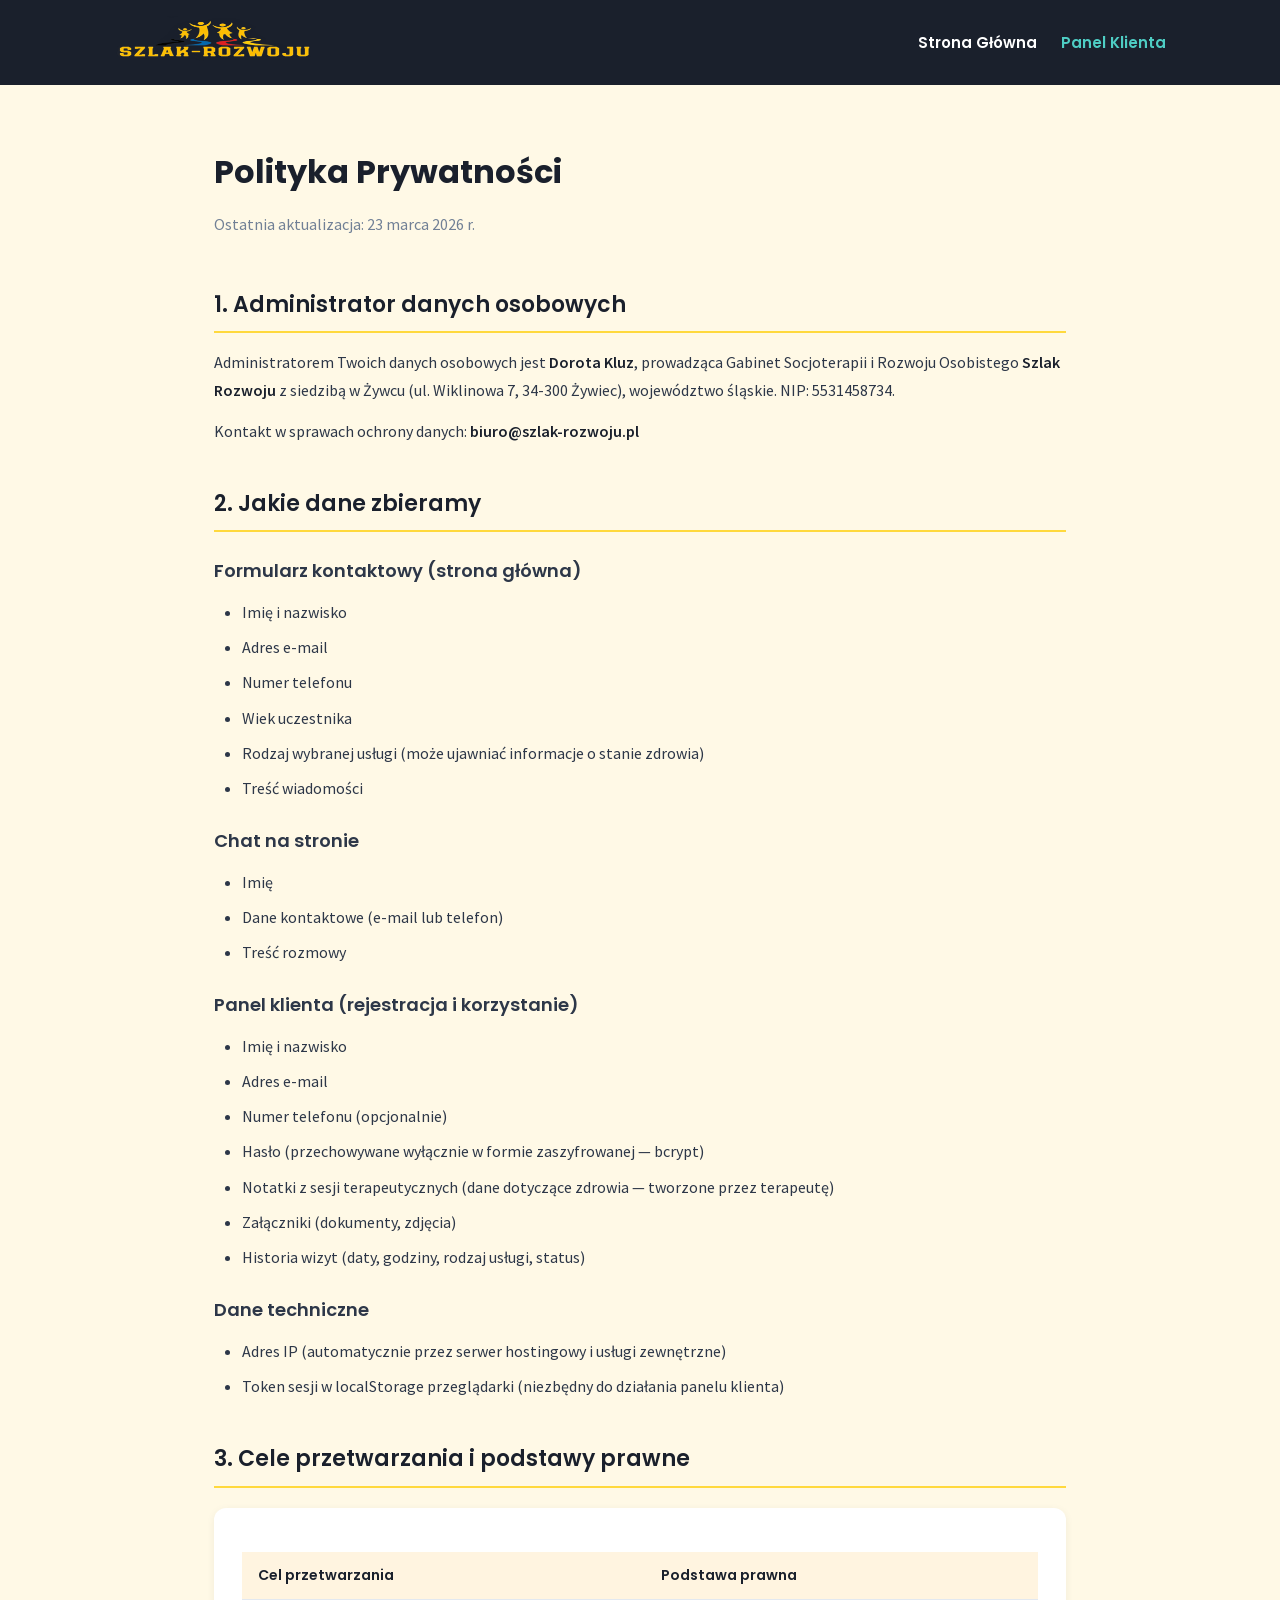
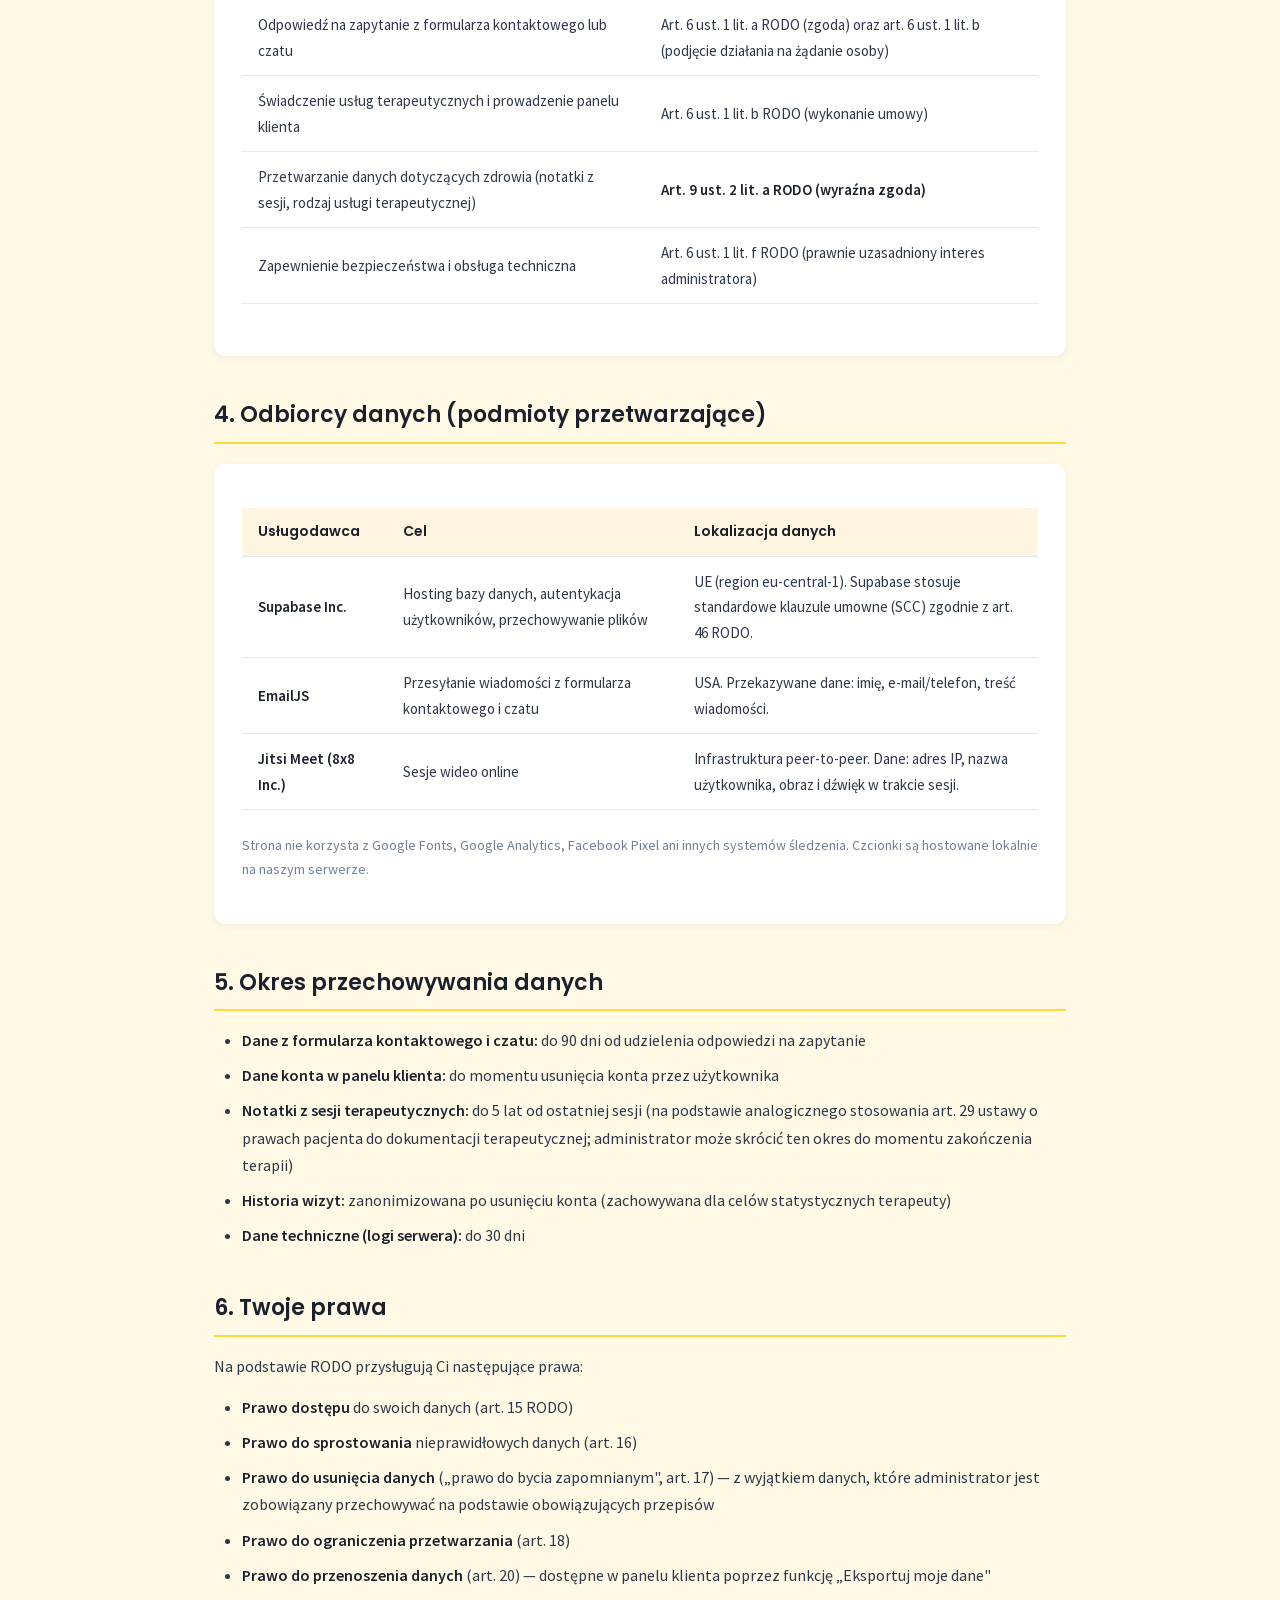
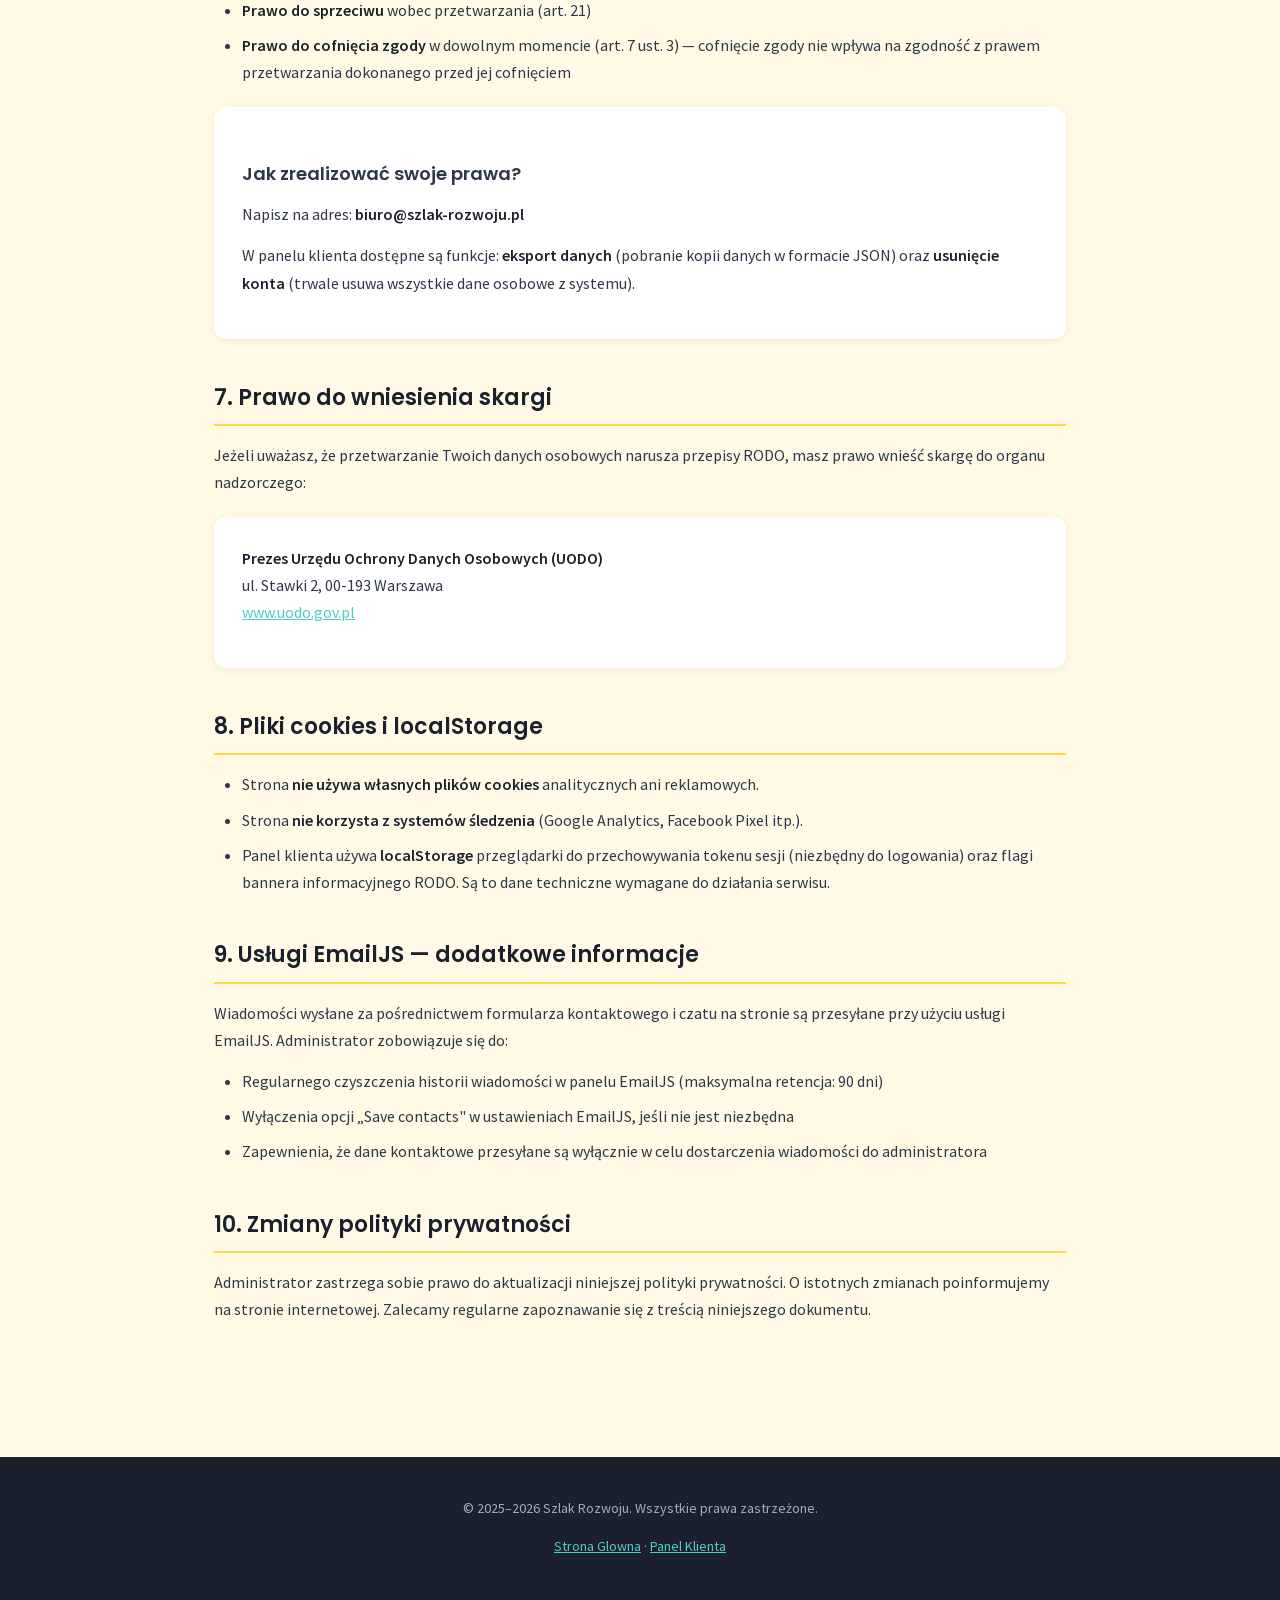
<file: polityka-prywatnosci.html>
<!DOCTYPE html>
<html lang="pl">

<head>
    <meta charset="UTF-8">
    <meta name="viewport" content="width=device-width, initial-scale=1.0">
    <title>Polityka Prywatności — Szlak Rozwoju</title>
    <meta name="description" content="Polityka prywatności gabinetu Szlak Rozwoju. Informacje o przetwarzaniu danych osobowych zgodnie z RODO.">
    <link rel="canonical" href="https://szlak-rozwoju.pl/polityka-prywatnosci.html">
    <meta property="og:type" content="website">
    <meta property="og:locale" content="pl_PL">
    <meta property="og:title" content="Polityka Prywatności — Szlak Rozwoju">
    <meta property="og:description" content="Polityka prywatności Gabinetu Socjoterapii Szlak Rozwoju w Żywcu. Informacje o przetwarzaniu danych osobowych zgodnie z RODO.">
    <meta property="og:url" content="https://szlak-rozwoju.pl/polityka-prywatnosci.html">
    <meta property="og:image" content="https://szlak-rozwoju.pl/og-image.png">
    <meta property="og:image:width" content="1200">
    <meta property="og:image:height" content="630">
    <meta property="og:site_name" content="Szlak Rozwoju">
    <meta name="robots" content="index, follow">
    <meta name="twitter:card" content="summary">
    <meta name="twitter:title" content="Polityka Prywatności — Szlak Rozwoju">
    <meta name="twitter:description" content="Polityka prywatności Gabinetu Socjoterapii Szlak Rozwoju w Żywcu.">
    <meta name="twitter:image" content="https://szlak-rozwoju.pl/og-image.png">
    <meta name="theme-color" content="#FFCC00">
    <link rel="icon" type="image/png" href="favicon.png">
    <link rel="apple-touch-icon" sizes="180x180" href="favicon.png">
    <link rel="stylesheet" href="css/privacy.min.css">
    <!-- Structured Data: BreadcrumbList -->
    <script type="application/ld+json">
    {
        "@context": "https://schema.org",
        "@type": "BreadcrumbList",
        "itemListElement": [
            {
                "@type": "ListItem",
                "position": 1,
                "name": "Strona główna",
                "item": "https://szlak-rozwoju.pl/"
            },
            {
                "@type": "ListItem",
                "position": 2,
                "name": "Polityka Prywatności",
                "item": "https://szlak-rozwoju.pl/polityka-prywatnosci.html"
            }
        ]
    }
    </script>
</head>

<body>
    <a href="#main-content" class="skip-to-content">Przejdź do treści</a>

    <nav>
        <div class="container container--privacy">
            <a href="/"><picture>
                <source srcset="logo.webp" type="image/webp">
                <img src="logo.png" alt="Szlak Rozwoju" width="200" height="93" fetchpriority="high" decoding="sync">
            </picture></a>
            <div class="nav-links">
                <a href="/">Strona Główna</a>
                <a href="panel.html" class="link--accent">Panel Klienta</a>
            </div>
        </div>
    </nav>

    <main id="main-content" class="container">
        <div class="content">
            <h1>Polityka Prywatności</h1>
            <p class="subtitle">Ostatnia aktualizacja: 23 marca 2026 r.</p>

            <h2>1. Administrator danych osobowych</h2>
            <p>Administratorem Twoich danych osobowych jest <strong>Dorota Kluz</strong>, prowadząca Gabinet Socjoterapii i Rozwoju Osobistego <strong>Szlak Rozwoju</strong> z siedzibą w Żywcu (ul. Wiklinowa 7, 34-300 Żywiec), województwo śląskie.
            NIP: 5531458734.</p>
            <p>Kontakt w sprawach ochrony danych: <strong>biuro@szlak-rozwoju.pl</strong></p>

            <h2>2. Jakie dane zbieramy</h2>

            <h3>Formularz kontaktowy (strona główna)</h3>
            <ul>
                <li>Imię i nazwisko</li>
                <li>Adres e-mail</li>
                <li>Numer telefonu</li>
                <li>Wiek uczestnika</li>
                <li>Rodzaj wybranej usługi (może ujawniać informacje o stanie zdrowia)</li>
                <li>Treść wiadomości</li>
            </ul>

            <h3>Chat na stronie</h3>
            <ul>
                <li>Imię</li>
                <li>Dane kontaktowe (e-mail lub telefon)</li>
                <li>Treść rozmowy</li>
            </ul>

            <h3>Panel klienta (rejestracja i korzystanie)</h3>
            <ul>
                <li>Imię i nazwisko</li>
                <li>Adres e-mail</li>
                <li>Numer telefonu (opcjonalnie)</li>
                <li>Hasło (przechowywane wyłącznie w formie zaszyfrowanej — bcrypt)</li>
                <li>Notatki z sesji terapeutycznych (dane dotyczące zdrowia — tworzone przez terapeutę)</li>
                <li>Załączniki (dokumenty, zdjęcia)</li>
                <li>Historia wizyt (daty, godziny, rodzaj usługi, status)</li>
            </ul>

            <h3>Dane techniczne</h3>
            <ul>
                <li>Adres IP (automatycznie przez serwer hostingowy i usługi zewnętrzne)</li>
                <li>Token sesji w localStorage przeglądarki (niezbędny do działania panelu klienta)</li>
            </ul>

            <h2>3. Cele przetwarzania i podstawy prawne</h2>

            <div class="card">
                <table>
                    <thead>
                        <tr>
                            <th>Cel przetwarzania</th>
                            <th>Podstawa prawna</th>
                        </tr>
                    </thead>
                    <tbody>
                        <tr>
                            <td>Odpowiedź na zapytanie z formularza kontaktowego lub czatu</td>
                            <td>Art. 6 ust. 1 lit. a RODO (zgoda) oraz art. 6 ust. 1 lit. b (podjęcie działania na żądanie osoby)</td>
                        </tr>
                        <tr>
                            <td>Świadczenie usług terapeutycznych i prowadzenie panelu klienta</td>
                            <td>Art. 6 ust. 1 lit. b RODO (wykonanie umowy)</td>
                        </tr>
                        <tr>
                            <td>Przetwarzanie danych dotyczących zdrowia (notatki z sesji, rodzaj usługi terapeutycznej)</td>
                            <td><strong>Art. 9 ust. 2 lit. a RODO (wyraźna zgoda)</strong></td>
                        </tr>
                        <tr>
                            <td>Zapewnienie bezpieczeństwa i obsługa techniczna</td>
                            <td>Art. 6 ust. 1 lit. f RODO (prawnie uzasadniony interes administratora)</td>
                        </tr>
                    </tbody>
                </table>
            </div>

            <h2>4. Odbiorcy danych (podmioty przetwarzające)</h2>

            <div class="card">
                <table>
                    <thead>
                        <tr>
                            <th>Usługodawca</th>
                            <th>Cel</th>
                            <th>Lokalizacja danych</th>
                        </tr>
                    </thead>
                    <tbody>
                        <tr>
                            <td><strong>Supabase Inc.</strong></td>
                            <td>Hosting bazy danych, autentykacja użytkowników, przechowywanie plików</td>
                            <td>UE (region eu-central-1). Supabase stosuje standardowe klauzule umowne (SCC) zgodnie z art. 46 RODO.</td>
                        </tr>
                        <tr>
                            <td><strong>EmailJS</strong></td>
                            <td>Przesyłanie wiadomości z formularza kontaktowego i czatu</td>
                            <td>USA. Przekazywane dane: imię, e-mail/telefon, treść wiadomości.</td>
                        </tr>
                        <tr>
                            <td><strong>Jitsi Meet (8x8 Inc.)</strong></td>
                            <td>Sesje wideo online</td>
                            <td>Infrastruktura peer-to-peer. Dane: adres IP, nazwa użytkownika, obraz i dźwięk w trakcie sesji.</td>
                        </tr>
                    </tbody>
                </table>
                <p class="text-note">Strona nie korzysta z Google Fonts, Google Analytics, Facebook Pixel ani innych systemów śledzenia. Czcionki są hostowane lokalnie na naszym serwerze.</p>
            </div>

            <h2>5. Okres przechowywania danych</h2>
            <ul>
                <li><strong>Dane z formularza kontaktowego i czatu:</strong> do 90 dni od udzielenia odpowiedzi na zapytanie</li>
                <li><strong>Dane konta w panelu klienta:</strong> do momentu usunięcia konta przez użytkownika</li>
                <li><strong>Notatki z sesji terapeutycznych:</strong> do 5 lat od ostatniej sesji (na podstawie analogicznego stosowania art. 29 ustawy o prawach pacjenta do dokumentacji terapeutycznej; administrator może skrócić ten okres do momentu zakończenia terapii)</li>
                <li><strong>Historia wizyt:</strong> zanonimizowana po usunięciu konta (zachowywana dla celów statystycznych terapeuty)</li>
                <li><strong>Dane techniczne (logi serwera):</strong> do 30 dni</li>
            </ul>

            <h2>6. Twoje prawa</h2>
            <p>Na podstawie RODO przysługują Ci następujące prawa:</p>
            <ul>
                <li><strong>Prawo dostępu</strong> do swoich danych (art. 15 RODO)</li>
                <li><strong>Prawo do sprostowania</strong> nieprawidłowych danych (art. 16)</li>
                <li><strong>Prawo do usunięcia danych</strong> („prawo do bycia zapomnianym", art. 17) — z wyjątkiem danych, które administrator jest zobowiązany przechowywać na podstawie obowiązujących przepisów</li>
                <li><strong>Prawo do ograniczenia przetwarzania</strong> (art. 18)</li>
                <li><strong>Prawo do przenoszenia danych</strong> (art. 20) — dostępne w panelu klienta poprzez funkcję „Eksportuj moje dane"</li>
                <li><strong>Prawo do sprzeciwu</strong> wobec przetwarzania (art. 21)</li>
                <li><strong>Prawo do cofnięcia zgody</strong> w dowolnym momencie (art. 7 ust. 3) — cofnięcie zgody nie wpływa na zgodność z prawem przetwarzania dokonanego przed jej cofnięciem</li>
            </ul>

            <div class="card">
                <h3>Jak zrealizować swoje prawa?</h3>
                <p>Napisz na adres: <strong>biuro@szlak-rozwoju.pl</strong></p>
                <p>W panelu klienta dostępne są funkcje: <strong>eksport danych</strong> (pobranie kopii danych w formacie JSON) oraz <strong>usunięcie konta</strong> (trwale usuwa wszystkie dane osobowe z systemu).</p>
            </div>

            <h2>7. Prawo do wniesienia skargi</h2>
            <p>Jeżeli uważasz, że przetwarzanie Twoich danych osobowych narusza przepisy RODO, masz prawo wnieść skargę do organu nadzorczego:</p>
            <div class="card">
                <p><strong>Prezes Urzędu Ochrony Danych Osobowych (UODO)</strong><br>
                ul. Stawki 2, 00-193 Warszawa<br>
                <a href="https://uodo.gov.pl" target="_blank" rel="noopener">www.uodo.gov.pl</a></p>
            </div>

            <h2>8. Pliki cookies i localStorage</h2>
            <ul>
                <li>Strona <strong>nie używa własnych plików cookies</strong> analitycznych ani reklamowych.</li>
                <li>Strona <strong>nie korzysta z systemów śledzenia</strong> (Google Analytics, Facebook Pixel itp.).</li>
                <li>Panel klienta używa <strong>localStorage</strong> przeglądarki do przechowywania tokenu sesji (niezbędny do logowania) oraz flagi bannera informacyjnego RODO. Są to dane techniczne wymagane do działania serwisu.</li>
            </ul>

            <h2>9. Usługi EmailJS — dodatkowe informacje</h2>
            <p>Wiadomości wysłane za pośrednictwem formularza kontaktowego i czatu na stronie są przesyłane przy użyciu usługi EmailJS. Administrator zobowiązuje się do:</p>
            <ul>
                <li>Regularnego czyszczenia historii wiadomości w panelu EmailJS (maksymalna retencja: 90 dni)</li>
                <li>Wyłączenia opcji „Save contacts" w ustawieniach EmailJS, jeśli nie jest niezbędna</li>
                <li>Zapewnienia, że dane kontaktowe przesyłane są wyłącznie w celu dostarczenia wiadomości do administratora</li>
            </ul>

            <h2>10. Zmiany polityki prywatności</h2>
            <p>Administrator zastrzega sobie prawo do aktualizacji niniejszej polityki prywatności. O istotnych zmianach poinformujemy na stronie internetowej. Zalecamy regularne zapoznawanie się z treścią niniejszego dokumentu.</p>
        </div>
    </main>

    <footer>
        <p>&copy; 2025–2026 Szlak Rozwoju. Wszystkie prawa zastrzeżone.</p>
        <p class="footer-links"><a href="/">Strona Glowna</a> · <a href="panel.html">Panel Klienta</a></p>
    </footer>
</body>

</html>
</file>
<file: css/main.min.css>
@keyframes float{0%,to{transform:translateY(0) rotate(0deg)}50%{transform:translateY(-20px) rotate(5deg)}}@keyframes fadeIn{0%{opacity:0}to{opacity:1}}@keyframes chatPulse{0%,to{box-shadow:0 4px 20px rgba(255,204,0,.4)}50%{box-shadow:0 4px 30px rgba(255,204,0,.7)}}@keyframes chatSlideUp{0%{opacity:0;transform:translateY(20px)}to{opacity:1;transform:translateY(0)}}@keyframes chatTypingDot{0%,60%,to{transform:translateY(0);opacity:.4}30%{transform:translateY(-6px);opacity:1}}@font-face{font-family:"Poppins";font-style:normal;font-weight:300;font-display:swap;src:url(../fonts/poppins-300-latin-ext.woff2)format("woff2");unicode-range:U+0100-02BA,U+02BD-02C5,U+02C7-02CC,U+02CE-02D7,U+02DD-02FF,U+0304,U+0308,U+0329,U+1D00-1DBF,U+1E00-1E9F,U+1EF2-1EFF,U+2020,U+20A0-20AB,U+20AD-20C0,U+2113,U+2C60-2C7F,U+A720-A7FF}@font-face{font-family:"Poppins";font-style:normal;font-weight:300;font-display:swap;src:url(../fonts/poppins-300-latin.woff2)format("woff2");unicode-range:U+0000-00FF,U+0131,U+0152-0153,U+02BB-02BC,U+02C6,U+02DA,U+02DC,U+0304,U+0308,U+0329,U+2000-206F,U+20AC,U+2122,U+2191,U+2193,U+2212,U+2215,U+FEFF,U+FFFD}@font-face{font-family:"Poppins";font-style:normal;font-weight:400;font-display:swap;src:url(../fonts/poppins-400-latin-ext.woff2)format("woff2");unicode-range:U+0100-02BA,U+02BD-02C5,U+02C7-02CC,U+02CE-02D7,U+02DD-02FF,U+0304,U+0308,U+0329,U+1D00-1DBF,U+1E00-1E9F,U+1EF2-1EFF,U+2020,U+20A0-20AB,U+20AD-20C0,U+2113,U+2C60-2C7F,U+A720-A7FF}@font-face{font-family:"Poppins";font-style:normal;font-weight:400;font-display:swap;src:url(../fonts/poppins-400-latin.woff2)format("woff2");unicode-range:U+0000-00FF,U+0131,U+0152-0153,U+02BB-02BC,U+02C6,U+02DA,U+02DC,U+0304,U+0308,U+0329,U+2000-206F,U+20AC,U+2122,U+2191,U+2193,U+2212,U+2215,U+FEFF,U+FFFD}@font-face{font-family:"Poppins";font-style:normal;font-weight:600;font-display:swap;src:url(../fonts/poppins-600-latin-ext.woff2)format("woff2");unicode-range:U+0100-02BA,U+02BD-02C5,U+02C7-02CC,U+02CE-02D7,U+02DD-02FF,U+0304,U+0308,U+0329,U+1D00-1DBF,U+1E00-1E9F,U+1EF2-1EFF,U+2020,U+20A0-20AB,U+20AD-20C0,U+2113,U+2C60-2C7F,U+A720-A7FF}@font-face{font-family:"Poppins";font-style:normal;font-weight:600;font-display:swap;src:url(../fonts/poppins-600-latin.woff2)format("woff2");unicode-range:U+0000-00FF,U+0131,U+0152-0153,U+02BB-02BC,U+02C6,U+02DA,U+02DC,U+0304,U+0308,U+0329,U+2000-206F,U+20AC,U+2122,U+2191,U+2193,U+2212,U+2215,U+FEFF,U+FFFD}@font-face{font-family:"Poppins";font-style:normal;font-weight:700;font-display:swap;src:url(../fonts/poppins-700-latin-ext.woff2)format("woff2");unicode-range:U+0100-02BA,U+02BD-02C5,U+02C7-02CC,U+02CE-02D7,U+02DD-02FF,U+0304,U+0308,U+0329,U+1D00-1DBF,U+1E00-1E9F,U+1EF2-1EFF,U+2020,U+20A0-20AB,U+20AD-20C0,U+2113,U+2C60-2C7F,U+A720-A7FF}@font-face{font-family:"Poppins";font-style:normal;font-weight:700;font-display:swap;src:url(../fonts/poppins-700-latin.woff2)format("woff2");unicode-range:U+0000-00FF,U+0131,U+0152-0153,U+02BB-02BC,U+02C6,U+02DA,U+02DC,U+0304,U+0308,U+0329,U+2000-206F,U+20AC,U+2122,U+2191,U+2193,U+2212,U+2215,U+FEFF,U+FFFD}@font-face{font-family:"Poppins";font-style:normal;font-weight:800;font-display:swap;src:url(../fonts/poppins-800-latin-ext.woff2)format("woff2");unicode-range:U+0100-02BA,U+02BD-02C5,U+02C7-02CC,U+02CE-02D7,U+02DD-02FF,U+0304,U+0308,U+0329,U+1D00-1DBF,U+1E00-1E9F,U+1EF2-1EFF,U+2020,U+20A0-20AB,U+20AD-20C0,U+2113,U+2C60-2C7F,U+A720-A7FF}@font-face{font-family:"Poppins";font-style:normal;font-weight:800;font-display:swap;src:url(../fonts/poppins-800-latin.woff2)format("woff2");unicode-range:U+0000-00FF,U+0131,U+0152-0153,U+02BB-02BC,U+02C6,U+02DA,U+02DC,U+0304,U+0308,U+0329,U+2000-206F,U+20AC,U+2122,U+2191,U+2193,U+2212,U+2215,U+FEFF,U+FFFD}@font-face{font-family:"Source Sans Pro";font-style:normal;font-weight:300;font-display:swap;src:url(../fonts/source-sans-pro-300-latin-ext.woff2)format("woff2");unicode-range:U+0100-02BA,U+02BD-02C5,U+02C7-02CC,U+02CE-02D7,U+02DD-02FF,U+0304,U+0308,U+0329,U+1D00-1DBF,U+1E00-1E9F,U+1EF2-1EFF,U+2020,U+20A0-20AB,U+20AD-20C0,U+2113,U+2C60-2C7F,U+A720-A7FF}@font-face{font-family:"Source Sans Pro";font-style:normal;font-weight:300;font-display:swap;src:url(../fonts/source-sans-pro-300-latin.woff2)format("woff2");unicode-range:U+0000-00FF,U+0131,U+0152-0153,U+02BB-02BC,U+02C6,U+02DA,U+02DC,U+0304,U+0308,U+0329,U+2000-206F,U+20AC,U+2122,U+2191,U+2193,U+2212,U+2215,U+FEFF,U+FFFD}@font-face{font-family:"Source Sans Pro";font-style:normal;font-weight:400;font-display:swap;src:url(../fonts/source-sans-pro-400-latin-ext.woff2)format("woff2");unicode-range:U+0100-02BA,U+02BD-02C5,U+02C7-02CC,U+02CE-02D7,U+02DD-02FF,U+0304,U+0308,U+0329,U+1D00-1DBF,U+1E00-1E9F,U+1EF2-1EFF,U+2020,U+20A0-20AB,U+20AD-20C0,U+2113,U+2C60-2C7F,U+A720-A7FF}@font-face{font-family:"Source Sans Pro";font-style:normal;font-weight:400;font-display:swap;src:url(../fonts/source-sans-pro-400-latin.woff2)format("woff2");unicode-range:U+0000-00FF,U+0131,U+0152-0153,U+02BB-02BC,U+02C6,U+02DA,U+02DC,U+0304,U+0308,U+0329,U+2000-206F,U+20AC,U+2122,U+2191,U+2193,U+2212,U+2215,U+FEFF,U+FFFD}@font-face{font-family:"Source Sans Pro";font-style:normal;font-weight:600;font-display:swap;src:url(../fonts/source-sans-pro-600-latin-ext.woff2)format("woff2");unicode-range:U+0100-02BA,U+02BD-02C5,U+02C7-02CC,U+02CE-02D7,U+02DD-02FF,U+0304,U+0308,U+0329,U+1D00-1DBF,U+1E00-1E9F,U+1EF2-1EFF,U+2020,U+20A0-20AB,U+20AD-20C0,U+2113,U+2C60-2C7F,U+A720-A7FF}@font-face{font-family:"Source Sans Pro";font-style:normal;font-weight:600;font-display:swap;src:url(../fonts/source-sans-pro-600-latin.woff2)format("woff2");unicode-range:U+0000-00FF,U+0131,U+0152-0153,U+02BB-02BC,U+02C6,U+02DA,U+02DC,U+0304,U+0308,U+0329,U+2000-206F,U+20AC,U+2122,U+2191,U+2193,U+2212,U+2215,U+FEFF,U+FFFD}*{margin:0;padding:0;box-sizing:border-box}.hero-card p,body{color:#2d3748;line-height:1.6}body{font-family:"Poppins",sans-serif;background-color:#fff;overflow-x:hidden}html{scroll-behavior:smooth}.warm-gradient{background:linear-gradient(135deg,#fff9e6 0,#fff 50%,#fff4e0 100%)}.path-decoration{position:absolute;width:100%;height:100%;top:0;left:0;pointer-events:none;overflow:hidden}.path-curve{position:absolute;width:300px;height:300px;border-radius:50%;opacity:.15;filter:blur(40px);animation:float 8s ease-in-out infinite}nav{position:fixed;top:0;left:0;right:0;background:#fff;padding:16px 0;box-shadow:0 2px 10px rgba(0,0,0,.05);z-index:1000}nav .container{max-width:1200px;margin:0 auto;padding:0 24px;display:flex;justify-content:space-between;align-items:center}nav img{height:60px}nav .nav-links{display:flex;gap:32px;font-size:16px;font-weight:500}nav a{color:#2d3748;text-decoration:none;transition:color .3s ease}.hero h1 .highlight,nav a:hover{color:#fc0}section{position:relative}.container{max-width:1200px;margin:0 auto;padding:0 24px}.hero h1,.section-title{font-weight:800;color:#1a202c}.section-title{font-size:48px;margin-bottom:16px;position:relative;display:inline-block}.section-title::after{content:"";position:absolute;bottom:-8px;left:0;width:60px;height:6px;background:linear-gradient(90deg,#fc0,#ff6b6b);border-radius:3px}.section-subtitle{max-width:700px;margin:24px auto 0}.about-text,.section-subtitle{font-size:20px;line-height:1.8;color:#4a5568;font-family:"Source Sans Pro",sans-serif}.cta-button,.cta-secondary{padding:16px 40px;border-radius:50px;font-weight:600;font-size:18px;cursor:pointer;transition:all .3s ease;display:inline-block;text-decoration:none}.cta-button{background:linear-gradient(135deg,#fc0 0,#ffb800 100%);color:#1a202c;border:0;box-shadow:0 10px 25px rgba(255,204,0,.3);position:relative;overflow:hidden}.cta-button:hover{transform:scale(1.05);box-shadow:0 15px 35px rgba(255,204,0,.4)}.cta-secondary{background:0 0;color:#2d3748;border:2px solid #e2e8f0}.cta-secondary:hover{border-color:#fc0;color:#fc0}.hero,.hero-content{align-items:center;position:relative}.hero{min-height:100vh;display:flex;padding-top:100px}.hero-content{display:grid;grid-template-columns:1.2fr 1fr;gap:80px;z-index:1}.hero h1{font-size:clamp(28px,6vw + .5rem,64px);line-height:1.2;margin-bottom:24px}.hero-text,.hero-text-bold{font-size:22px;line-height:1.7;color:#4a5568;margin-bottom:16px;font-family:"Source Sans Pro",sans-serif}.hero-text-bold{font-size:20px;color:#2d3748;margin-bottom:40px;font-weight:600}.hero-buttons{display:flex;gap:20px}.hero-card{background:linear-gradient(135deg,#fc0 0,#ffb800 100%);border-radius:30px;padding:60px;box-shadow:0 30px 60px rgba(255,204,0,.3);text-align:center;animation:float 6s ease-in-out infinite}.hero-card .icon{font-size:72px;margin-bottom:24px}.hero-card__title,.service-card h3{font-size:28px;font-weight:700;color:#1a202c}.hero-card__title{font-family:"Poppins",sans-serif;margin-bottom:16px}.hero-card p{font-size:18px}.hero-card-badge{display:inline-block;background:rgba(0,0,0,.12);color:#1a202c;font-size:15px;font-weight:600;padding:8px 18px;border-radius:20px;margin-top:20px}.services-grid{display:grid;grid-template-columns:repeat(2,1fr);gap:40px}.service-card{background:#fff;border-radius:24px;padding:40px;box-shadow:0 10px 30px rgba(0,0,0,.08);transition:all .4s cubic-bezier(.4,0,.2,1);cursor:pointer;position:relative;overflow:hidden;border:3px solid transparent}.service-card:hover{transform:translateY(-8px);box-shadow:0 20px 40px rgba(0,0,0,.12)}.service-card.active{border-color:var(--service-color)}.service-icon{width:80px;height:80px;border-radius:20px;display:flex;align-items:center;justify-content:center;font-size:40px;margin-bottom:24px;box-shadow:0 10px 25px rgba(0,0,0,.2)}.service-card h3{margin-bottom:12px}.service-description{font-size:18px;color:#4a5568;line-height:1.6;margin-bottom:20px;font-family:"Source Sans Pro",sans-serif}.service-badges{display:flex;flex-wrap:wrap;gap:8px;margin-bottom:16px}.service-badge{display:inline-flex;align-items:center;gap:6px;font-size:13px;font-weight:600;padding:6px 14px;border-radius:20px;font-family:"Source Sans Pro",sans-serif}.service-badge--stacjonarnie{background:rgba(78,205,196,.15);color:#2a8f87}.service-badge--online{background:rgba(108,92,231,.15);color:#5b4cc4}.service-badge--wyjazdy{background:rgba(155,89,182,.15);color:#7d3c98}.service-details{display:none;animation:fadeIn .3s ease}.service-details.active{display:block}.service-detail-list{background:rgba(0,0,0,.02);padding:20px;border-radius:12px;margin-bottom:20px}.service-detail-item{display:flex;align-items:flex-start;margin-bottom:12px;font-size:16px;color:#2d3748}.service-detail-item span:first-child{margin-right:12px;font-size:20px}.service-price-box{display:flex;justify-content:space-between;align-items:center;padding:20px;border-radius:12px;margin-top:20px}.service-price-label{font-size:14px;color:#718096;margin-bottom:4px}.pricing-table th,.process-content h3,.service-price{font-size:24px;font-weight:700;color:#1a202c}.service-toggle{text-align:center;margin-top:20px;font-size:14px;font-weight:600;cursor:pointer}.process-number,.process-step{display:flex;align-items:center}.process-step{gap:40px;margin-bottom:60px}.process-step.reverse{flex-direction:row-reverse}.process-number{width:120px;height:120px;border-radius:50%;justify-content:center;font-size:48px;font-weight:800;color:#fff;box-shadow:0 15px 35px rgba(0,0,0,.15);flex-shrink:0}.process-content{flex:1;background:#fff;padding:30px;border-radius:20px;box-shadow:0 10px 30px rgba(0,0,0,.08);border:2px solid #f7fafc}.process-content h3{margin-bottom:12px}.process-content p{font-size:18px;color:#4a5568;line-height:1.6;font-family:"Source Sans Pro",sans-serif}.pricing-table{background:#fff;border-radius:24px;overflow:hidden;box-shadow:0 20px 50px rgba(0,0,0,.1)}.pricing-table table{width:100%;border-collapse:collapse}.pricing-table thead{background:linear-gradient(135deg,#fc0,#ffb800)}.pricing-table th{padding:24px;font-size:18px}.pricing-table th:first-child{text-align:left}.pricing-table td:not(:first-child),.pricing-table th:not(:first-child){text-align:center}.pricing-table td{padding:24px;font-size:16px;color:#2d3748;border-bottom:1px solid #e2e8f0}.price-amount,.price-free{font-size:18px;font-weight:700;color:#10b981}.price-amount{color:#1a202c}.packages-grid{display:grid;grid-template-columns:repeat(2,1fr);gap:30px;margin-top:60px}.package-card{padding:40px;border-radius:20px;box-shadow:0 15px 35px rgba(0,0,0,.2)}.package-card h3{font-size:24px;font-weight:700;margin-bottom:16px}.package-card p{font-size:18px;margin-bottom:12px}.package-price{font-size:32px;font-weight:800}.package-price-old{font-size:18px;text-decoration:line-through;opacity:.6}.package-savings{font-size:14px;margin-top:8px;font-weight:600}.faq-item{background:#fff;border-radius:16px;overflow:hidden;box-shadow:0 5px 20px rgba(0,0,0,.06);cursor:pointer;margin-bottom:20px;border-left:4px solid transparent;transition:all .3s ease}.faq-item:hover{border-left-color:#fc0;background:rgba(255,204,0,.05)}.faq-question{padding:24px 30px;display:flex;justify-content:space-between;align-items:center}.faq-question h3{font-size:20px;font-weight:600;color:#1a202c}.faq-toggle{font-size:24px;color:#fc0;transition:transform .3s ease}.faq-item.active .faq-toggle{transform:rotate(180deg)}.faq-answer{max-height:0;overflow:hidden;transition:max-height .3s ease}.faq-item.active .faq-answer{max-height:500px}.faq-answer-content{padding:0 30px 24px;font-size:18px;color:#4a5568;line-height:1.7;font-family:"Source Sans Pro",sans-serif}.benefits-grid{display:grid;grid-template-columns:repeat(3,1fr);gap:40px}.benefit-card{background:#fff;padding:40px 30px;border-radius:20px;text-align:center;box-shadow:0 10px 30px rgba(0,0,0,.08);transition:transform .3s ease}.benefit-card:hover{transform:translateY(-10px)}.benefit-icon{font-size:56px;margin-bottom:20px}.benefit-card h3{font-size:22px;font-weight:700;color:#1a202c;margin-bottom:12px}.benefit-card p,.contact-info-card p{font-size:16px;color:#4a5568;line-height:1.6;font-family:"Source Sans Pro",sans-serif}.form-grid{display:grid;grid-template-columns:repeat(2,1fr);gap:24px}.form-group{margin-bottom:24px}.form-group label{display:block;margin-bottom:8px;font-size:14px;font-weight:600;color:#2d3748}.form-input{width:100%;padding:14px 20px;border:2px solid #e2e8f0;border-radius:12px;font-size:16px;font-family:"Source Sans Pro",sans-serif;transition:all .3s ease;background:#fff}.form-input:focus{outline:0;border-color:#fc0;box-shadow:0 0 0 3px rgba(255,204,0,.1)}textarea.form-input{resize:vertical;min-height:120px}.contact-form{background:linear-gradient(135deg,rgba(255,204,0,.05),rgba(78,205,196,.05));padding:50px;border-radius:24px;box-shadow:0 20px 50px rgba(0,0,0,.08);border:2px solid #f7fafc}.contact-info-grid{display:grid;grid-template-columns:repeat(3,1fr);gap:40px}.contact-info-card{background:#fff;padding:40px;border-radius:20px;text-align:center;box-shadow:0 10px 30px rgba(0,0,0,.08)}.contact-info-card .icon{font-size:48px;margin-bottom:16px}.contact-info-card h3{font-size:20px;font-weight:700;color:#1a202c;margin-bottom:8px}footer{background:#1a202c;color:#fff;padding:60px 24px 30px;text-align:center}footer img{height:80px;margin-bottom:24px;filter:brightness(0) invert(1)}.footer-title,.mission-box h3,footer h3{font-size:28px;font-weight:700;margin-bottom:16px}footer p{font-size:18px;color:#a0aec0;font-family:"Source Sans Pro",sans-serif}.footer-divider{border-top:1px solid rgba(255,255,255,.1);padding-top:30px;margin-top:40px;font-size:14px;color:#718096}.about-grid{display:grid;grid-template-columns:1fr 1.3fr;gap:80px;align-items:center}.about-card{background:linear-gradient(135deg,#4ecdc4 0,#3ba99c 100%);border-radius:30px;padding:40px;text-align:center;box-shadow:0 20px 40px rgba(78,205,196,.3)}.about-avatar{width:240px;height:240px;border-radius:50%;margin:0 auto 24px;overflow:hidden;box-shadow:0 10px 30px rgba(0,0,0,.1)}.about-avatar img{width:100%;height:100%;object-fit:cover;display:block}.about-card__title{font-family:"Poppins",sans-serif;font-size:32px;font-weight:700;color:#fff;margin-bottom:12px}.about-card p{font-size:18px;color:rgba(255,255,255,.9);font-weight:500}.mission-box{background:linear-gradient(135deg,rgba(255,204,0,.1),rgba(255,107,107,.1));padding:30px;border-radius:20px;border-left:6px solid #fc0;margin-top:24px}.mission-box h3{font-size:24px;color:#1a202c}.mission-box p{font-size:18px;line-height:1.7;color:#2d3748;font-family:"Source Sans Pro",sans-serif}.text-center{text-align:center}.mb-80{margin-bottom:80px}.mb-60{margin-bottom:60px}.mb-40{margin-bottom:40px}.mb-24{margin-bottom:24px}.mt-24{margin-top:24px}.py-120{padding:120px 24px}.py-80{padding:80px 24px}.hamburger{display:none;background:0 0;border:0;cursor:pointer;padding:8px;z-index:1001}.hamburger span{display:block;width:28px;height:3px;background:#2d3748;margin:5px 0;border-radius:2px;transition:all .3s ease}@media (max-width:968px){.hero-content{gap:40px}.about-grid,.hero-content{grid-template-columns:1fr}.packages-grid,.services-grid{grid-template-columns:1fr;gap:40px}.contact-info-grid{grid-template-columns:1fr}.benefits-grid{grid-template-columns:repeat(2,1fr);gap:24px}.hero-card{padding:48px}.hero-card .icon{font-size:56px}.about-grid{gap:60px}.contact-info-grid{gap:30px}.section-title{font-size:36px}.process-step,.process-step.reverse,nav .nav-links{flex-direction:column}.hamburger{display:block}nav .nav-links{display:none;position:fixed;top:0;left:0;right:0;bottom:0;background:#fff;justify-content:flex-start;align-items:center;padding-top:100px;gap:20px;font-size:18px;z-index:999}nav .nav-links.open{display:flex}.hamburger.active span:nth-child(1){transform:rotate(45deg) translate(5px,6px)}.hamburger.active span:nth-child(2){opacity:0}.hamburger.active span:nth-child(3){transform:rotate(-45deg) translate(5px,-6px)}.form-grid{grid-template-columns:1fr}}@media (max-width:768px){.py-120{padding:80px 16px}.py-80{padding:60px 16px}.mb-80{margin-bottom:40px}.hero{padding-top:80px;min-height:auto}.hero-card{padding:40px}.hero-card .icon{font-size:48px}.hero-card__title{font-size:22px}.about-avatar{width:180px;height:180px}.about-card__title{font-size:26px}.about-grid{gap:40px}.contact-info-grid{gap:24px}.packages-grid{gap:20px}.path-curve{width:150px;height:150px;filter:blur(20px)}.pricing-table{overflow-x:auto;-webkit-overflow-scrolling:touch}.pricing-table table{min-width:500px}.about-text,.section-subtitle{font-size:18px}footer img{height:60px}.footer-title,footer h3{font-size:22px}}@media (max-width:480px){.container{padding:0 16px}.py-120{padding:60px 12px}.py-80{padding:40px 12px}nav img{height:44px}.hero-text{font-size:17px}.hero-text-bold{font-size:16px}.hero-buttons{flex-direction:column;gap:12px}.hero-buttons .cta-button,.hero-buttons .cta-secondary{width:100%;text-align:center}.cta-button,.cta-secondary{font-size:16px;padding:14px 28px}.hero-card{padding:32px}.hero-card .icon{font-size:40px}.section-title{font-size:28px}.about-text,.section-subtitle{font-size:16px}.service-card{padding:24px}.service-card h3{font-size:22px}.service-icon{width:60px;height:60px;font-size:30px}.mission-box p,.process-content p,.service-description,footer p{font-size:16px}.service-price-box{flex-direction:column;gap:12px;align-items:stretch}.service-price-box .cta-button{text-align:center}.benefit-card{padding:24px 20px}.benefits-grid{grid-template-columns:1fr}.contact-form,.contact-info-card{padding:24px}.contact-info-grid{gap:20px}.package-card{padding:24px}.package-price{font-size:26px}.packages-grid{gap:16px;margin-top:40px}.process-number{width:80px;height:80px;font-size:32px}.process-content{padding:20px}.mission-box h3,.process-content h3{font-size:20px}.process-step{gap:16px;margin-bottom:32px}.about-card{padding:28px}.about-card__title{font-size:24px}.about-avatar{width:150px;height:150px}.mission-box{padding:20px}.faq-question{padding:16px 20px}.faq-question h3{font-size:17px}.faq-answer-content{padding:0 20px 16px;font-size:16px}.path-decoration{display:none}footer{padding:40px 16px 20px}footer img{height:50px}.footer-title,footer h3{font-size:20px}}@media (max-width:360px){.hero h1{font-size:26px}.section-title{font-size:24px}.hero-card{padding:24px}.service-card{padding:20px}.process-number{width:64px;height:64px;font-size:28px}}.fade-in{opacity:0;transform:translateY(30px);transition:opacity .8s ease,transform .8s ease}.fade-in.visible{opacity:1;transform:translateY(0)}.chat-fab{position:fixed;bottom:24px;right:24px;width:64px;height:64px;border-radius:50%;background:linear-gradient(135deg,#fc0,#ffb800);border:0;cursor:pointer;z-index:1100;display:flex;align-items:center;justify-content:center;box-shadow:0 4px 20px rgba(255,204,0,.4);transition:transform .3s ease,background .3s ease;animation:chatPulse 2s infinite}.chat-fab:hover{transform:scale(1.1)}.chat-fab-close,.chat-fab-icon{font-size:28px;transition:opacity .2s ease}.chat-fab-close{font-size:24px;font-weight:700;color:#fff;position:absolute;opacity:0}.chat-fab.active{background:linear-gradient(135deg,#6b7280,#4b5563);animation:none}.chat-fab.active .chat-fab-icon{opacity:0}.chat-fab.active .chat-fab-close{opacity:1}.chat-fab-badge{position:absolute;top:-2px;right:-2px;width:16px;height:16px;background:#ef4444;border-radius:50%;border:2px solid #fff}.chat-fab-badge.hidden{display:none}.chat-window{position:fixed;bottom:100px;right:24px;width:380px;max-width:calc(100vw - 16px);height:520px;background:#fff;border-radius:20px;box-shadow:0 10px 40px rgba(0,0,0,.15);z-index:1100;display:none;flex-direction:column;overflow:hidden}.chat-window.open{display:flex;animation:chatSlideUp .3s ease}.chat-header{background:linear-gradient(135deg,#4ecdc4,#3ba99c);padding:16px 20px;display:flex;align-items:center;justify-content:space-between;flex-shrink:0}.chat-header-info{display:flex;align-items:center;gap:12px}.chat-avatar{width:40px;height:40px;background:rgba(255,255,255,.2);border-radius:50%;display:flex;align-items:center;justify-content:center;font-size:20px}.chat-header-name{color:#fff;font-weight:700;font-size:16px;font-family:"Poppins",sans-serif}.chat-header-status{color:rgba(255,255,255,.85);font-size:12px}.chat-close{background:0 0;border:0;color:#fff;font-size:20px;cursor:pointer;padding:4px 8px;border-radius:8px;transition:background .2s}.chat-close:hover{background:rgba(255,255,255,.2)}.chat-messages{flex:1;overflow-y:auto;padding:16px;background:#fff9e6;display:flex;flex-direction:column;gap:12px}.chat-messages::-webkit-scrollbar{width:6px}.chat-messages::-webkit-scrollbar-track{background:0 0}.chat-messages::-webkit-scrollbar-thumb{background:#e2e8f0;border-radius:3px}.chat-msg-bot,.chat-msg-user{color:#1a202c;padding:12px 16px;max-width:85%;font-size:14px;line-height:1.5}.chat-msg-bot{align-self:flex-start;background:#fff;border-radius:16px 16px 16px 4px;box-shadow:0 1px 3px rgba(0,0,0,.08)}.chat-msg-user{align-self:flex-end;background:linear-gradient(135deg,#fc0,#ffb800);border-radius:16px 16px 4px 16px;font-weight:500}.chat-typing{align-self:flex-start;background:#fff;padding:12px 20px;border-radius:16px 16px 16px 4px;display:flex;gap:5px;align-items:center;box-shadow:0 1px 3px rgba(0,0,0,.08)}.chat-typing-dot{width:8px;height:8px;background:#cbd5e0;border-radius:50%;animation:chatTypingDot 1.4s infinite}.chat-typing-dot:nth-child(2){animation-delay:.2s}.chat-typing-dot:nth-child(3){animation-delay:.4s}.chat-replies{padding:12px 16px;display:flex;flex-wrap:wrap;gap:8px;background:#fff;border-top:1px solid #f0f0f0;flex-shrink:0}.chat-replies:empty{display:none}.chat-input-bar input,.chat-reply-btn{padding:8px 16px;border-radius:20px;font-family:"Source Sans Pro",sans-serif}.chat-reply-btn{border:1.5px solid #4ecdc4;background:#fff;color:#2d8a83;font-size:13px;cursor:pointer;transition:all .2s ease}.chat-reply-btn:hover{background:#4ecdc4;color:#fff}.chat-reply-cta{background:linear-gradient(135deg,#fc0,#ffb800);border-color:#fc0;color:#1a202c;font-weight:600}.chat-reply-cta:hover{background:linear-gradient(135deg,#ffb800,#ffa000);border-color:#ffb800;color:#1a202c}body.chat-open{overflow:hidden}@media (max-width:968px){.chat-fab{width:56px;height:56px;bottom:16px;right:16px}.chat-fab-icon{font-size:24px}.chat-window{width:calc(100vw - 16px);height:calc(100vh - 16px);bottom:8px;right:8px;border-radius:16px}}.chat-input-bar{display:flex;gap:8px;padding:10px 12px;background:#fff;border-top:1px solid #f0f0f0;flex-shrink:0}.chat-input-bar input{flex:1;border:1.5px solid #e2e8f0;background:#fff9e6;font-size:16px;outline:0;transition:border-color .2s ease}.chat-input-bar input:focus{border-color:#4ecdc4}.chat-input-bar button{width:38px;height:38px;border:0;border-radius:50%;background:linear-gradient(135deg,#4ecdc4,#3ba99c);color:#fff;font-size:16px;cursor:pointer;transition:transform .2s ease,opacity .2s ease;flex-shrink:0}.chat-input-bar button:hover{transform:scale(1.08)}.chat-input-bar button:disabled{opacity:.5;cursor:not-allowed;transform:none}.skip-to-content{position:absolute;left:-9999px;top:auto;width:1px;height:1px;overflow:hidden;z-index:10000}.skip-to-content:focus{position:fixed;top:10px;left:10px;width:auto;height:auto;padding:12px 24px;background:#fc0;color:#1a1a2e;font-size:16px;font-weight:600;text-decoration:none;border-radius:8px;box-shadow:0 4px 12px rgba(0,0,0,.3);z-index:10000}.form-honeypot{position:absolute;left:-9999px;opacity:0;height:0;width:0;pointer-events:none}.toast-notification{position:fixed;bottom:24px;left:50%;transform:translateX(-50%) translateY(20px);padding:14px 28px;border-radius:12px;font-family:"Source Sans Pro",sans-serif;font-size:15px;font-weight:600;color:#fff;z-index:10001;opacity:0;transition:opacity .3s,transform .3s;max-width:90vw;text-align:center;box-shadow:0 4px 20px rgba(0,0,0,.15)}.toast-notification--visible{opacity:1;transform:translateX(-50%) translateY(0)}.toast-notification--success{background:#38a169}.toast-notification--error{background:#e53e3e}.faq-question:focus-visible,.service-card:focus-visible{outline:3px solid #4ecdc4;outline-offset:2px;border-radius:8px}.privacy-banner{position:fixed;bottom:0;left:0;right:0;background:#1a202c;color:#fff;padding:16px 24px;z-index:10000;font-family:"Source Sans Pro",sans-serif;font-size:14px;line-height:1.5;box-shadow:0-4px 20px rgba(0,0,0,.15)}.privacy-banner__inner{max-width:1000px;margin:0 auto;display:flex;align-items:center;gap:16px;flex-wrap:wrap}.privacy-banner__text{flex:1;min-width:200px;margin:0}.privacy-banner__link{color:#4ecdc4;text-decoration:underline}.privacy-banner__close{background:#fc0;color:#1a202c;border:0;padding:10px 28px;border-radius:50px;font-weight:600;font-size:14px;cursor:pointer;white-space:nowrap}.nav-link--active{color:#4ecdc4;font-weight:600}.hero-decoration--1{background:#fc0;top:10%;left:5%}.hero-decoration--2{background:#4ecdc4;bottom:15%;right:10%}.hero-decoration--3{background:#ff6b6b;top:40%;right:20%}.hero-subtitle--highlight{font-size:1.15em;font-weight:600;color:#4ecdc4;margin-bottom:8px}.service-card[data-color=gold]{--service-color:#FFCC00}.service-card[data-color=turquoise]{--service-color:#4ECDC4}.service-card[data-color=coral]{--service-color:#FF6B6B}.service-card[data-color=purple]{--service-color:#9B59B6}.process-number[data-color=gold],.service-card[data-color=gold] .service-icon{background:linear-gradient(135deg,#fc0,#ffb800)}.process-number[data-color=turquoise],.service-card[data-color=turquoise] .service-icon{background:linear-gradient(135deg,#4ecdc4,#3ba99c)}.process-number[data-color=coral],.service-card[data-color=coral] .service-icon{background:linear-gradient(135deg,#ff6b6b,#e74c3c)}.process-number[data-color=purple],.service-card[data-color=purple] .service-icon{background:linear-gradient(135deg,#9b59b6,#8e44ad)}.service-card[data-color=gold] .service-bullet{color:#fc0}.service-card[data-color=turquoise] .service-bullet{color:#4ecdc4}.service-card[data-color=coral] .service-bullet{color:#ff6b6b}.service-card[data-color=purple] .service-bullet{color:#9b59b6}.service-card[data-color=gold] .service-price-box{background:linear-gradient(135deg,rgba(255,204,0,.15),rgba(255,204,0,.05))}.service-card[data-color=turquoise] .service-price-box{background:linear-gradient(135deg,rgba(78,205,196,.15),rgba(78,205,196,.05))}.service-card[data-color=coral] .service-price-box{background:linear-gradient(135deg,rgba(255,107,107,.15),rgba(255,107,107,.05))}.service-card[data-color=purple] .service-price-box{background:linear-gradient(135deg,rgba(155,89,182,.15),rgba(155,89,182,.05))}.service-card[data-color=gold] .service-toggle{color:#fc0}.service-card[data-color=turquoise] .service-toggle{color:#4ecdc4}.service-card[data-color=coral] .service-toggle{color:#ff6b6b}.service-card[data-color=purple] .service-toggle{color:#9b59b6}.cta-button--compact{padding:12px 28px;font-size:16px}.container--narrow{max-width:800px}.container--medium{max-width:900px}.container--wide{max-width:1000px}.package-card--gold{background:linear-gradient(135deg,#fc0 0,#ffb800 100%)}.package-card--gold .package-price,.package-card--gold h3{color:#1a202c}.package-card--gold .package-savings,.package-card--gold p{color:#2d3748}.package-card--turquoise{background:linear-gradient(135deg,#4ecdc4 0,#3ba99c 100%)}.package-card--coral .package-price,.package-card--coral .package-savings,.package-card--coral h3,.package-card--coral p,.package-card--red .package-price,.package-card--red .package-savings,.package-card--red h3,.package-card--red p,.package-card--turquoise .package-price,.package-card--turquoise .package-savings,.package-card--turquoise h3,.package-card--turquoise p{color:#fff}.package-card--coral{background:linear-gradient(135deg,#ff6b6b 0,#e74c3c 100%)}.package-card--red{background:linear-gradient(135deg,#e74c3c 0,#c0392b 100%)}.form-group--consent{margin-top:16px}.form-consent-label{display:flex;align-items:flex-start;gap:10px;cursor:pointer;font-size:14px;font-family:"Source Sans Pro",sans-serif;color:#4a5568;line-height:1.5}.form-consent-checkbox{margin-top:4px;min-width:18px;min-height:18px;accent-color:#fc0}.form-submit--full{width:100%;font-size:18px;padding:18px}.form-footer-note{font-size:14px;color:#718096;text-align:center;margin-top:20px;font-family:"Source Sans Pro",sans-serif}.link--accent{color:#4ecdc4}.link--accent-underline{color:#4ecdc4;text-decoration:underline}.link--inherit{color:inherit;text-decoration:none}.footer-description{max-width:600px;margin:0 auto 40px}.footer-meta{margin-top:8px}.u-hidden{display:none!important}
</file>
<file: css/privacy.min.css>
@font-face{font-family:"Poppins";font-style:normal;font-weight:400;font-display:swap;src:url(../fonts/poppins-400-latin-ext.woff2)format("woff2");unicode-range:U+0100-02BA,U+02BD-02C5,U+02C7-02CC,U+02CE-02D7,U+02DD-02FF,U+0304,U+0308,U+0329,U+1D00-1DBF,U+1E00-1E9F,U+1EF2-1EFF,U+2020,U+20A0-20AB,U+20AD-20C0,U+2113,U+2C60-2C7F,U+A720-A7FF}@font-face{font-family:"Poppins";font-style:normal;font-weight:400;font-display:swap;src:url(../fonts/poppins-400-latin.woff2)format("woff2");unicode-range:U+0000-00FF,U+0131,U+0152-0153,U+02BB-02BC,U+02C6,U+02DA,U+02DC,U+0304,U+0308,U+0329,U+2000-206F,U+20AC,U+2122,U+2191,U+2193,U+2212,U+2215,U+FEFF,U+FFFD}@font-face{font-family:"Poppins";font-style:normal;font-weight:600;font-display:swap;src:url(../fonts/poppins-600-latin-ext.woff2)format("woff2");unicode-range:U+0100-02BA,U+02BD-02C5,U+02C7-02CC,U+02CE-02D7,U+02DD-02FF,U+0304,U+0308,U+0329,U+1D00-1DBF,U+1E00-1E9F,U+1EF2-1EFF,U+2020,U+20A0-20AB,U+20AD-20C0,U+2113,U+2C60-2C7F,U+A720-A7FF}@font-face{font-family:"Poppins";font-style:normal;font-weight:600;font-display:swap;src:url(../fonts/poppins-600-latin.woff2)format("woff2");unicode-range:U+0000-00FF,U+0131,U+0152-0153,U+02BB-02BC,U+02C6,U+02DA,U+02DC,U+0304,U+0308,U+0329,U+2000-206F,U+20AC,U+2122,U+2191,U+2193,U+2212,U+2215,U+FEFF,U+FFFD}@font-face{font-family:"Poppins";font-style:normal;font-weight:700;font-display:swap;src:url(../fonts/poppins-700-latin-ext.woff2)format("woff2");unicode-range:U+0100-02BA,U+02BD-02C5,U+02C7-02CC,U+02CE-02D7,U+02DD-02FF,U+0304,U+0308,U+0329,U+1D00-1DBF,U+1E00-1E9F,U+1EF2-1EFF,U+2020,U+20A0-20AB,U+20AD-20C0,U+2113,U+2C60-2C7F,U+A720-A7FF}@font-face{font-family:"Poppins";font-style:normal;font-weight:700;font-display:swap;src:url(../fonts/poppins-700-latin.woff2)format("woff2");unicode-range:U+0000-00FF,U+0131,U+0152-0153,U+02BB-02BC,U+02C6,U+02DA,U+02DC,U+0304,U+0308,U+0329,U+2000-206F,U+20AC,U+2122,U+2191,U+2193,U+2212,U+2215,U+FEFF,U+FFFD}@font-face{font-family:"Source Sans Pro";font-style:normal;font-weight:400;font-display:swap;src:url(../fonts/source-sans-pro-400-latin-ext.woff2)format("woff2");unicode-range:U+0100-02BA,U+02BD-02C5,U+02C7-02CC,U+02CE-02D7,U+02DD-02FF,U+0304,U+0308,U+0329,U+1D00-1DBF,U+1E00-1E9F,U+1EF2-1EFF,U+2020,U+20A0-20AB,U+20AD-20C0,U+2113,U+2C60-2C7F,U+A720-A7FF}@font-face{font-family:"Source Sans Pro";font-style:normal;font-weight:400;font-display:swap;src:url(../fonts/source-sans-pro-400-latin.woff2)format("woff2");unicode-range:U+0000-00FF,U+0131,U+0152-0153,U+02BB-02BC,U+02C6,U+02DA,U+02DC,U+0304,U+0308,U+0329,U+2000-206F,U+20AC,U+2122,U+2191,U+2193,U+2212,U+2215,U+FEFF,U+FFFD}@font-face{font-family:"Source Sans Pro";font-style:normal;font-weight:600;font-display:swap;src:url(../fonts/source-sans-pro-600-latin-ext.woff2)format("woff2");unicode-range:U+0100-02BA,U+02BD-02C5,U+02C7-02CC,U+02CE-02D7,U+02DD-02FF,U+0304,U+0308,U+0329,U+1D00-1DBF,U+1E00-1E9F,U+1EF2-1EFF,U+2020,U+20A0-20AB,U+20AD-20C0,U+2113,U+2C60-2C7F,U+A720-A7FF}@font-face{font-family:"Source Sans Pro";font-style:normal;font-weight:600;font-display:swap;src:url(../fonts/source-sans-pro-600-latin.woff2)format("woff2");unicode-range:U+0000-00FF,U+0131,U+0152-0153,U+02BB-02BC,U+02C6,U+02DA,U+02DC,U+0304,U+0308,U+0329,U+2000-206F,U+20AC,U+2122,U+2191,U+2193,U+2212,U+2215,U+FEFF,U+FFFD}*{margin:0;padding:0;box-sizing:border-box}body,h3{color:#2d3748}body{font-family:"Source Sans Pro",sans-serif;background:#fff9e6;line-height:1.7}footer,nav{background:#1a202c}nav{padding:16px 0;position:sticky;top:0;z-index:100}.nav-links,nav .container{display:flex;align-items:center}nav .container{max-width:1100px;margin:0 auto;padding:0 24px;justify-content:space-between}nav img{height:45px}h1,nav a{font-family:"Poppins",sans-serif}nav a{color:#fff;text-decoration:none;font-weight:600;font-size:15px}nav a:hover{color:#fc0}.nav-links{gap:24px}.container{max-width:900px;margin:0 auto;padding:0 24px}.container--privacy{max-width:1100px}.content{padding:60px 0 80px}h1{font-size:32px;font-weight:700;margin-bottom:12px}.subtitle{color:#718096;font-size:16px;margin-bottom:48px}h2{font-size:22px;margin:40px 0 16px;padding-bottom:8px;border-bottom:2px solid #ffd93d}h3{font-size:18px;margin:24px 0 12px}li,p{margin-bottom:14px;font-size:16px}ol,ul{margin:12px 0 20px 28px}li{margin-bottom:8px}a,footer a{color:#4ecdc4}h1,h2,strong{color:#1a202c}.card{background:#fff;border-radius:12px;padding:28px;margin:20px 0;box-shadow:0 2px 8px rgba(0,0,0,.06)}table{width:100%;border-collapse:collapse;margin:16px 0 24px}td,th{text-align:left;padding:12px 16px;border-bottom:1px solid #e2e8f0}h2,h3,th{font-family:"Poppins",sans-serif;font-weight:600}th{background:#fff4e0;color:#1a202c}td{font-size:15px}footer{color:#a0aec0;text-align:center;padding:40px 24px;margin-top:40px}footer p,th{font-size:14px}@media (max-width:600px){h1{font-size:24px}h2{font-size:19px}.nav-links{gap:12px}nav a{font-size:13px}}.skip-to-content{position:absolute;left:-9999px;top:auto;width:1px;height:1px;overflow:hidden;z-index:10000}.skip-to-content:focus{position:fixed;top:10px;left:10px;width:auto;height:auto;padding:12px 24px;background:#fc0;color:#1a1a2e;font-size:16px;font-weight:600;text-decoration:none;border-radius:8px;box-shadow:0 4px 12px rgba(0,0,0,.3);z-index:10000}.link--accent{color:#4ecdc4}.text-note{font-size:14px;color:#718096}.footer-links{margin-top:8px}
</file>
